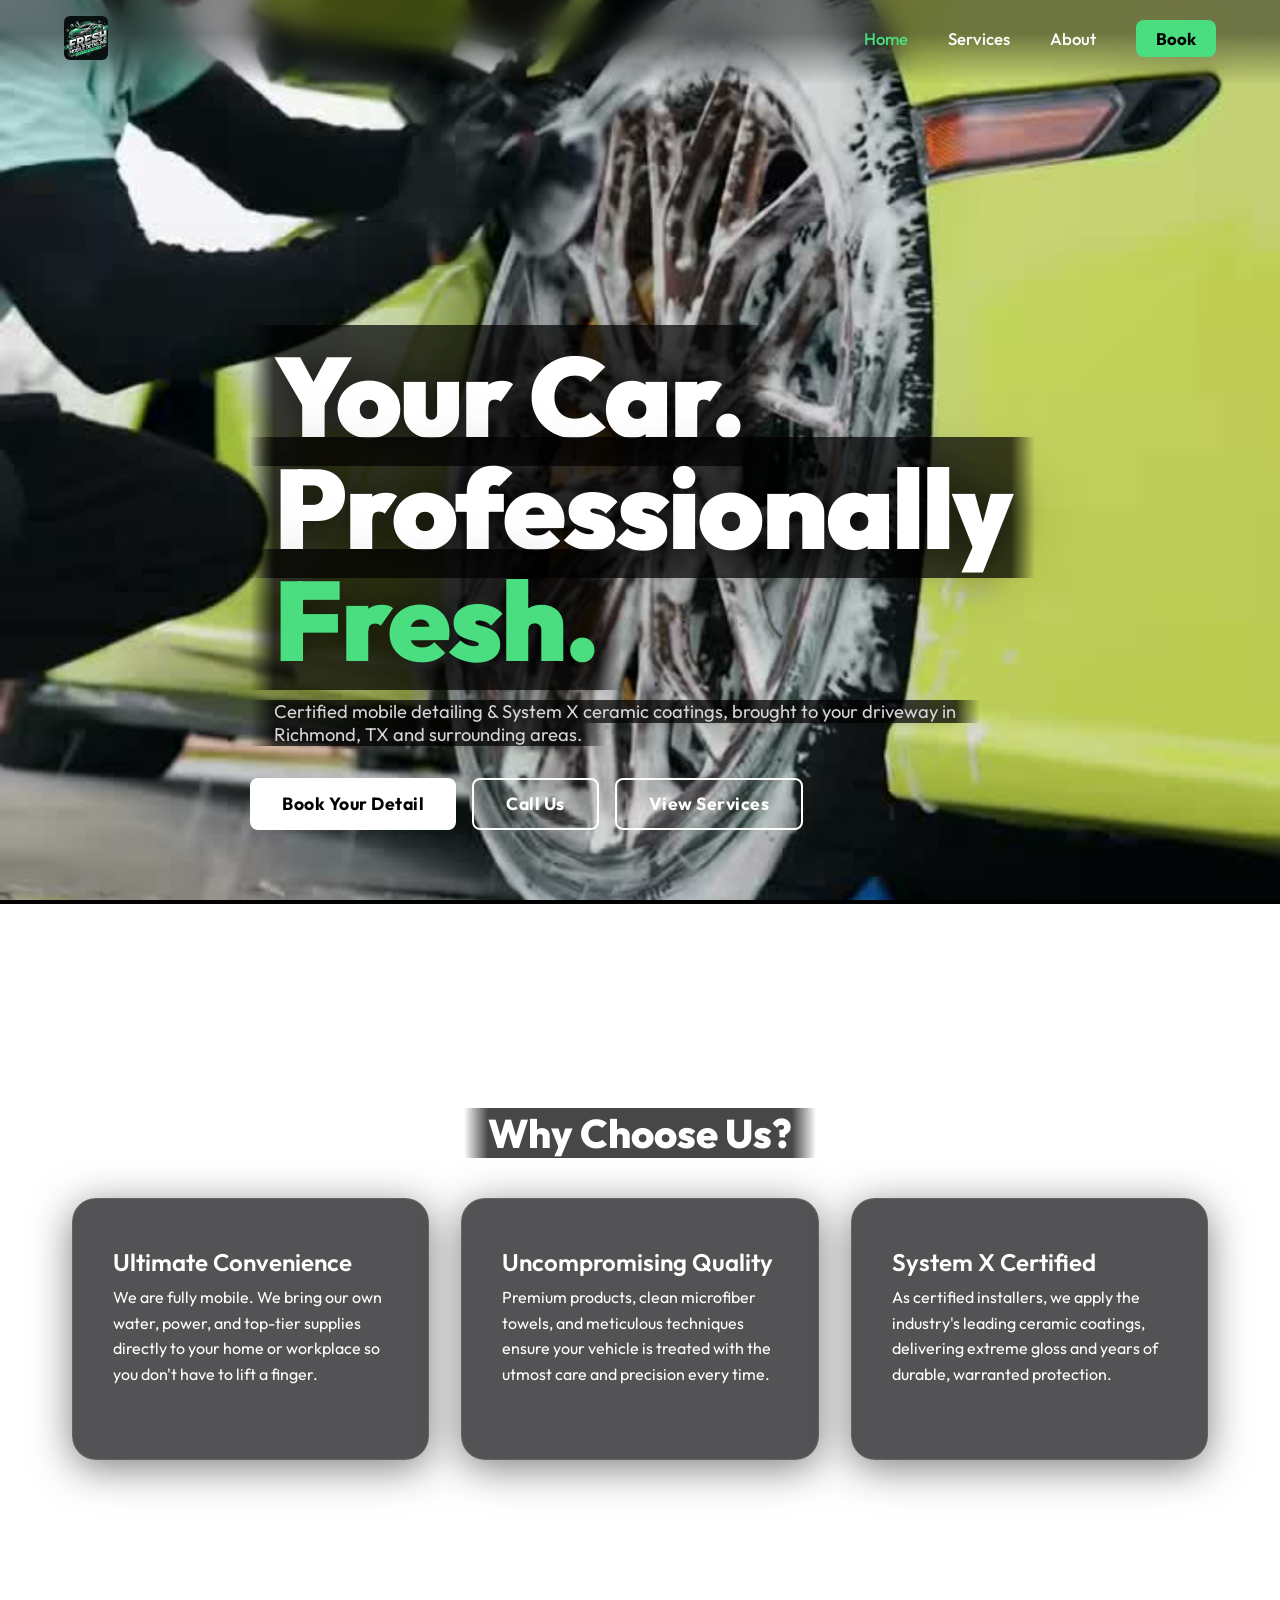
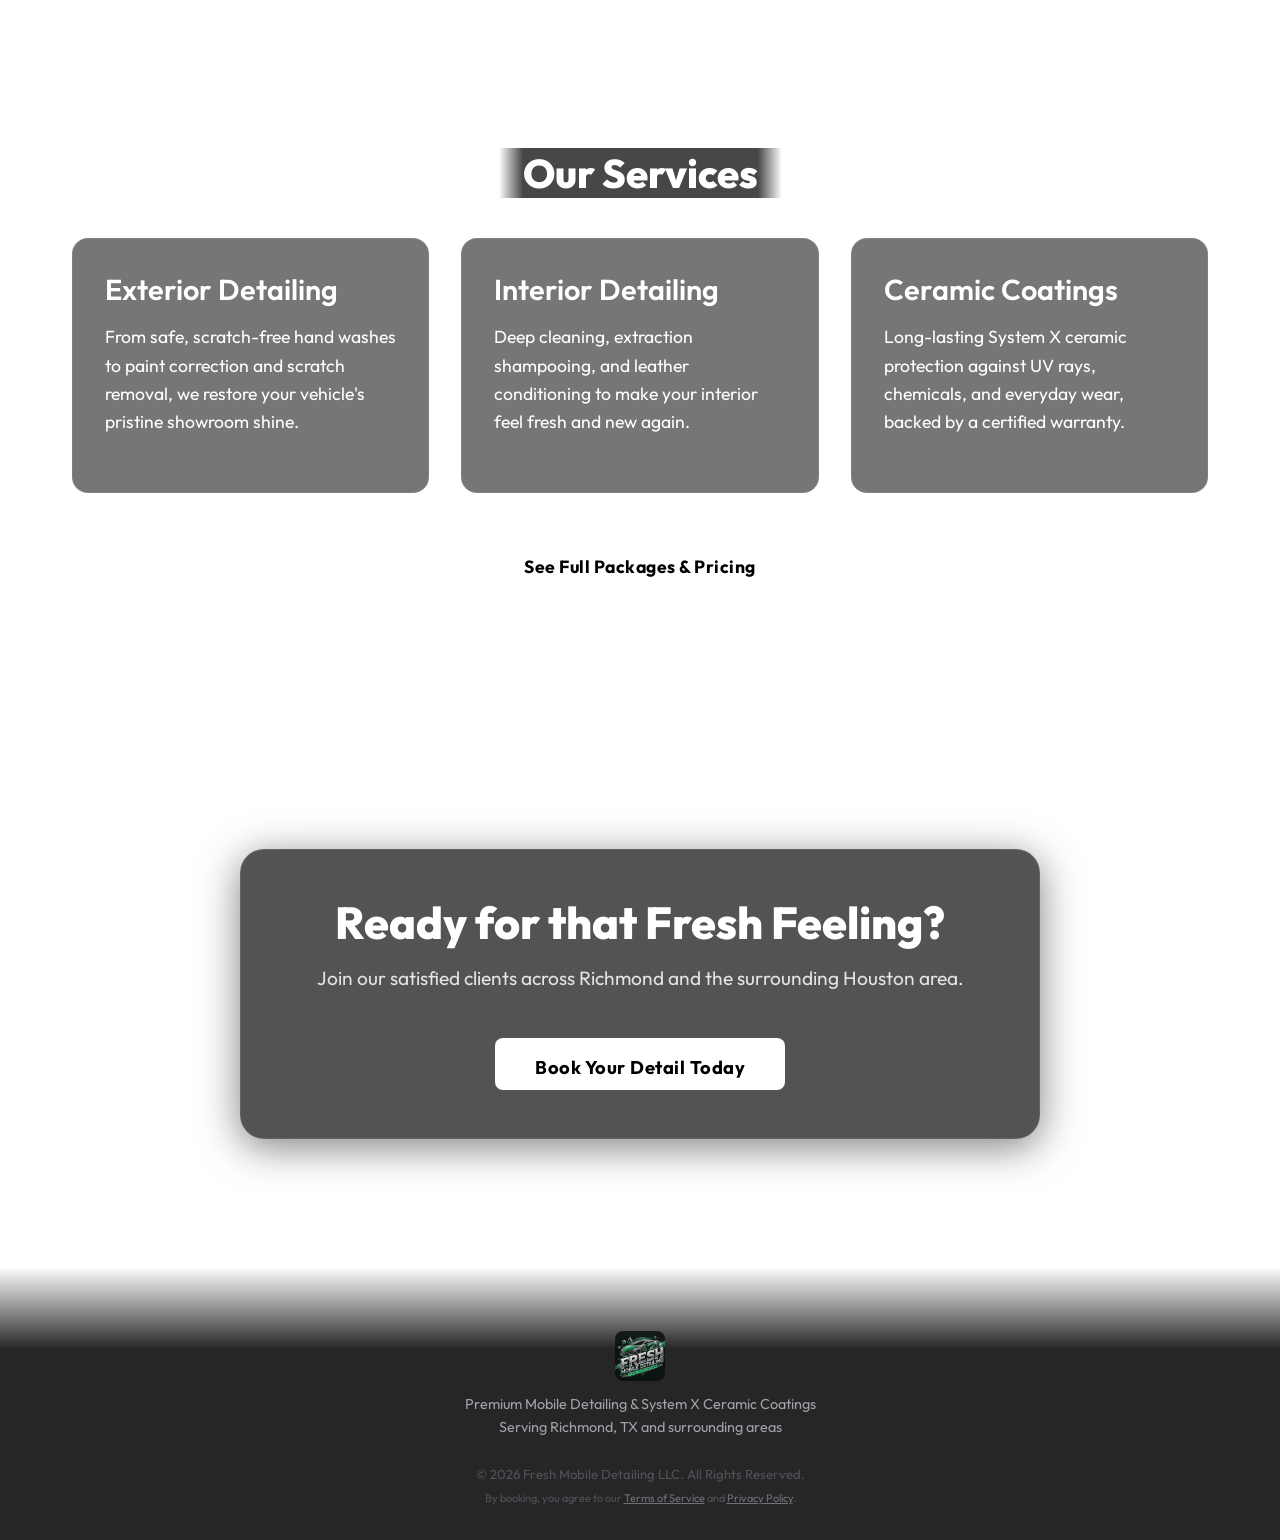
<file: index.html>
<!DOCTYPE html>
<html lang="en">
<head>
    <meta charset="UTF-8">
    <meta name="viewport" content="width=device-width, initial-scale=1.0">
    <title>Fresh Mobile Detailing | Auto Detailing Richmond, Katy, Sugar Land & Houston TX</title>
    <meta name="description" content="Premium Mobile Detailing Services in Richmond, Katy, Sugar Land, and Greater Houston, TX. Certified with SYSTEM X Ceramic Coating. We bring the full car wash experience to you.">
    <meta name="keywords" content="Mobile Detailing, Auto Detailing, Car Wash, Richmond TX, Katy TX, Sugar Land TX, Houston, System X, Ceramic Coating, Interior Detailing, Paint Correction">
    <link rel="stylesheet" href="styles.css">
    <link rel="preconnect" href="https://fonts.googleapis.com">
    <link rel="preconnect" href="https://fonts.gstatic.com" crossorigin>
    <link rel="preload" as="style" href="https://fonts.googleapis.com/css2?family=Outfit:wght@300;400;500;600;800;900&display=swap" onload="this.onload=null;this.rel='stylesheet'">
    <noscript><link rel="stylesheet" href="https://fonts.googleapis.com/css2?family=Outfit:wght@300;400;500;600;800;900&display=swap"></noscript>
    <link rel="canonical" href="https://fresh-mobile-detailing.pages.dev/">
    <link rel="apple-touch-icon" href="assets/FRESH.jpg">
</head>
<body>
    <div class="video-container">
        <video autoplay muted loop playsinline preload="auto" poster="assets/FRESH-JAY-poster.jpg" id="bg-video" onloadedmetadata="this.muted=true;this.play();">
            <source src="assets/FRESH-JAY.mp4" type="video/mp4">
        </video>
        <div class="overlay"></div>
    </div>

    <nav class="navbar">
        <a href="index.html" class="logo">
            <img src="assets/FRESH.jpg" alt="Fresh Mobile Detailing Logo" class="logo-img" width="44" height="44">
        </a>
        <button class="hamburger" aria-label="Toggle navigation" aria-expanded="false">
            <span></span><span></span><span></span>
        </button>
        <ul class="nav-links">
            <li><a href="index.html" class="active">Home</a></li>
            <li><a href="services.html">Services</a></li>
            <li><a href="about.html">About</a></li>
            <li><a href="book.html" class="nav-cta">Book</a></li>
        </ul>
    </nav>

    <main class="main-content">
        <!-- HERO -->
        <section class="hero hero-cinematic">
            <div class="hero-content">
                <h1 class="hero-title"><span class="line-halo">Your Car.<br>Professionally<br><span class="hero-accent">Fresh.</span></span></h1>
                <p class="hero-sub"><span class="line-halo">Certified mobile detailing &amp; System X ceramic coatings, brought to your driveway in Richmond, TX and surrounding areas.</span></p>
                <div class="hero-actions">
                    <a href="book.html" class="cta-button">Book Your Detail</a>
                    <a href="tel:+17862059348" class="cta-button outline">Call Us</a>
                    <a href="services.html" class="cta-button outline">View Services</a>
                </div>
            </div>
        </section>

        <!-- Why Choose Us -->
        <section class="content-section">
            <div class="page-container">
                <div class="title-wrapper"><h2 class="section-title"><span class="line-halo">Why Choose Us?</span></h2></div>
                <div class="grid-container">
                    <div class="glass-card info-card">
                        <h3 class="service-title">Ultimate Convenience</h3>
                        <p class="service-desc">We are fully mobile. We bring our own water, power, and top-tier supplies directly to your home or workplace so you don't have to lift a finger.</p>
                    </div>
                    <div class="glass-card info-card">
                        <h3 class="service-title">Uncompromising Quality</h3>
                        <p class="service-desc">Premium products, clean microfiber towels, and meticulous techniques ensure your vehicle is treated with the utmost care and precision every time.</p>
                    </div>
                    <div class="glass-card info-card">
                        <h3 class="service-title">System X Certified</h3>
                        <p class="service-desc">As certified installers, we apply the industry's leading ceramic coatings, delivering extreme gloss and years of durable, warranted protection.</p>
                    </div>
                </div>
            </div>
        </section>

        <!-- Services Preview -->
        <section class="content-section">
            <div class="page-container">
                <div class="title-wrapper"><h2 class="section-title"><span class="line-halo">Our Services</span></h2></div>
                <div class="grid-container">
                    <div class="service-card">
                        <h3 class="service-title" style="font-size:1.8rem;margin-bottom:1rem;">Exterior Detailing</h3>
                        <p class="service-desc" style="font-size:1.1rem;">From safe, scratch-free hand washes to paint correction and scratch removal, we restore your vehicle's pristine showroom shine.</p>
                    </div>
                    <div class="service-card">
                        <h3 class="service-title" style="font-size:1.8rem;margin-bottom:1rem;">Interior Detailing</h3>
                        <p class="service-desc" style="font-size:1.1rem;">Deep cleaning, extraction shampooing, and leather conditioning to make your interior feel fresh and new again.</p>
                    </div>
                    <div class="service-card">
                        <h3 class="service-title" style="font-size:1.8rem;margin-bottom:1rem;">Ceramic Coatings</h3>
                        <p class="service-desc" style="font-size:1.1rem;">Long-lasting System X ceramic protection against UV rays, chemicals, and everyday wear, backed by a certified warranty.</p>
                    </div>
                </div>
                <div style="text-align:center;margin-top:3rem;">
                    <a href="services.html" class="cta-button" style="padding:1.2rem 2.5rem;">See Full Packages &amp; Pricing</a>
                </div>
            </div>
        </section>

        <!-- CTA Banner -->
        <section class="content-section">
            <div class="page-container" style="text-align:center;">
                <div class="glass-card" style="max-width:800px;margin:0 auto;">
                    <h2 class="title" style="font-size:2.8rem;margin-bottom:1.2rem;">Ready for that Fresh Feeling?</h2>
                    <p class="subtitle">Join our satisfied clients across Richmond and the surrounding Houston area.</p>
                    <a href="book.html" class="cta-button" style="font-size:1.15rem;padding:1.1rem 2.5rem;margin-top:1rem;display:inline-block;">Book Your Detail Today</a>
                </div>
            </div>
        </section>
    </main>

    <footer>
        <div class="footer-inner">
            <div class="footer-brand">
                <img src="assets/FRESH.jpg" alt="Fresh Mobile Detailing" class="footer-logo">
                <p>Premium Mobile Detailing &amp; System X Ceramic Coatings<br>Serving Richmond, TX and surrounding areas</p>
            </div>

            <p class="footer-copy">&copy; 2026 Fresh Mobile Detailing LLC. All Rights Reserved.<br>
            <small>By booking, you agree to our <a href="terms.html">Terms of Service</a> and <a href="privacy.html">Privacy Policy</a>.</small></p>
        </div>
    </footer>

    <!-- Booking Modal -->
    <div class="modal-overlay" id="booking-modal">
        <div class="modal-content">
            <button class="modal-close">&times;</button>
            <h2 class="title" style="font-size:2rem;margin-bottom:1rem;">Book Your Detail</h2>
            <p style="margin-bottom:1.5rem;color:#e4e4e7;">Fill out the form or call <span style="color:var(--accent);font-weight:bold;">+1 (786) 205-9348</span></p>
            <form action="#" method="POST" class="booking-form">
                <div class="form-row">
                    <div class="form-group"><label>Full Name</label><input type="text" class="form-control" required></div>
                    <div class="form-group"><label>Phone Number</label><input type="tel" class="form-control" required></div>
                </div>
                <div class="form-group"><label>Email Address</label><input type="email" class="form-control" required></div>
                <div class="form-row">
                    <div class="form-group"><label>Vehicle Make &amp; Model</label><input type="text" class="form-control" required></div>
                    <div class="form-group"><label>Preferred Date</label><input type="date" class="form-control" required></div>
                </div>
                <div class="form-group">
                    <label>Requested Service</label>
                    <select id="modal-service" class="form-control" required>
                        <option value="" disabled selected>Select a package...</option>
                        <option value="wash_wax">Premium Wash &amp; Wax (From $120)</option>
                        <option value="interior">Full Interior Detail (From $150)</option>
                        <option value="combo">Full Inside &amp; Out (From $250)</option>
                        <option value="ceramic">System X Ceramic Coating (Quote)</option>
                        <option value="other">Other / Custom</option>
                    </select>
                </div>
                <button type="submit" class="cta-button" style="width:100%;border:none;cursor:pointer;margin-top:1.5rem;">Submit Request</button>
            </form>
        </div>
    </div>

    <script src="script.js"></script>
</body>
</html>
</file>
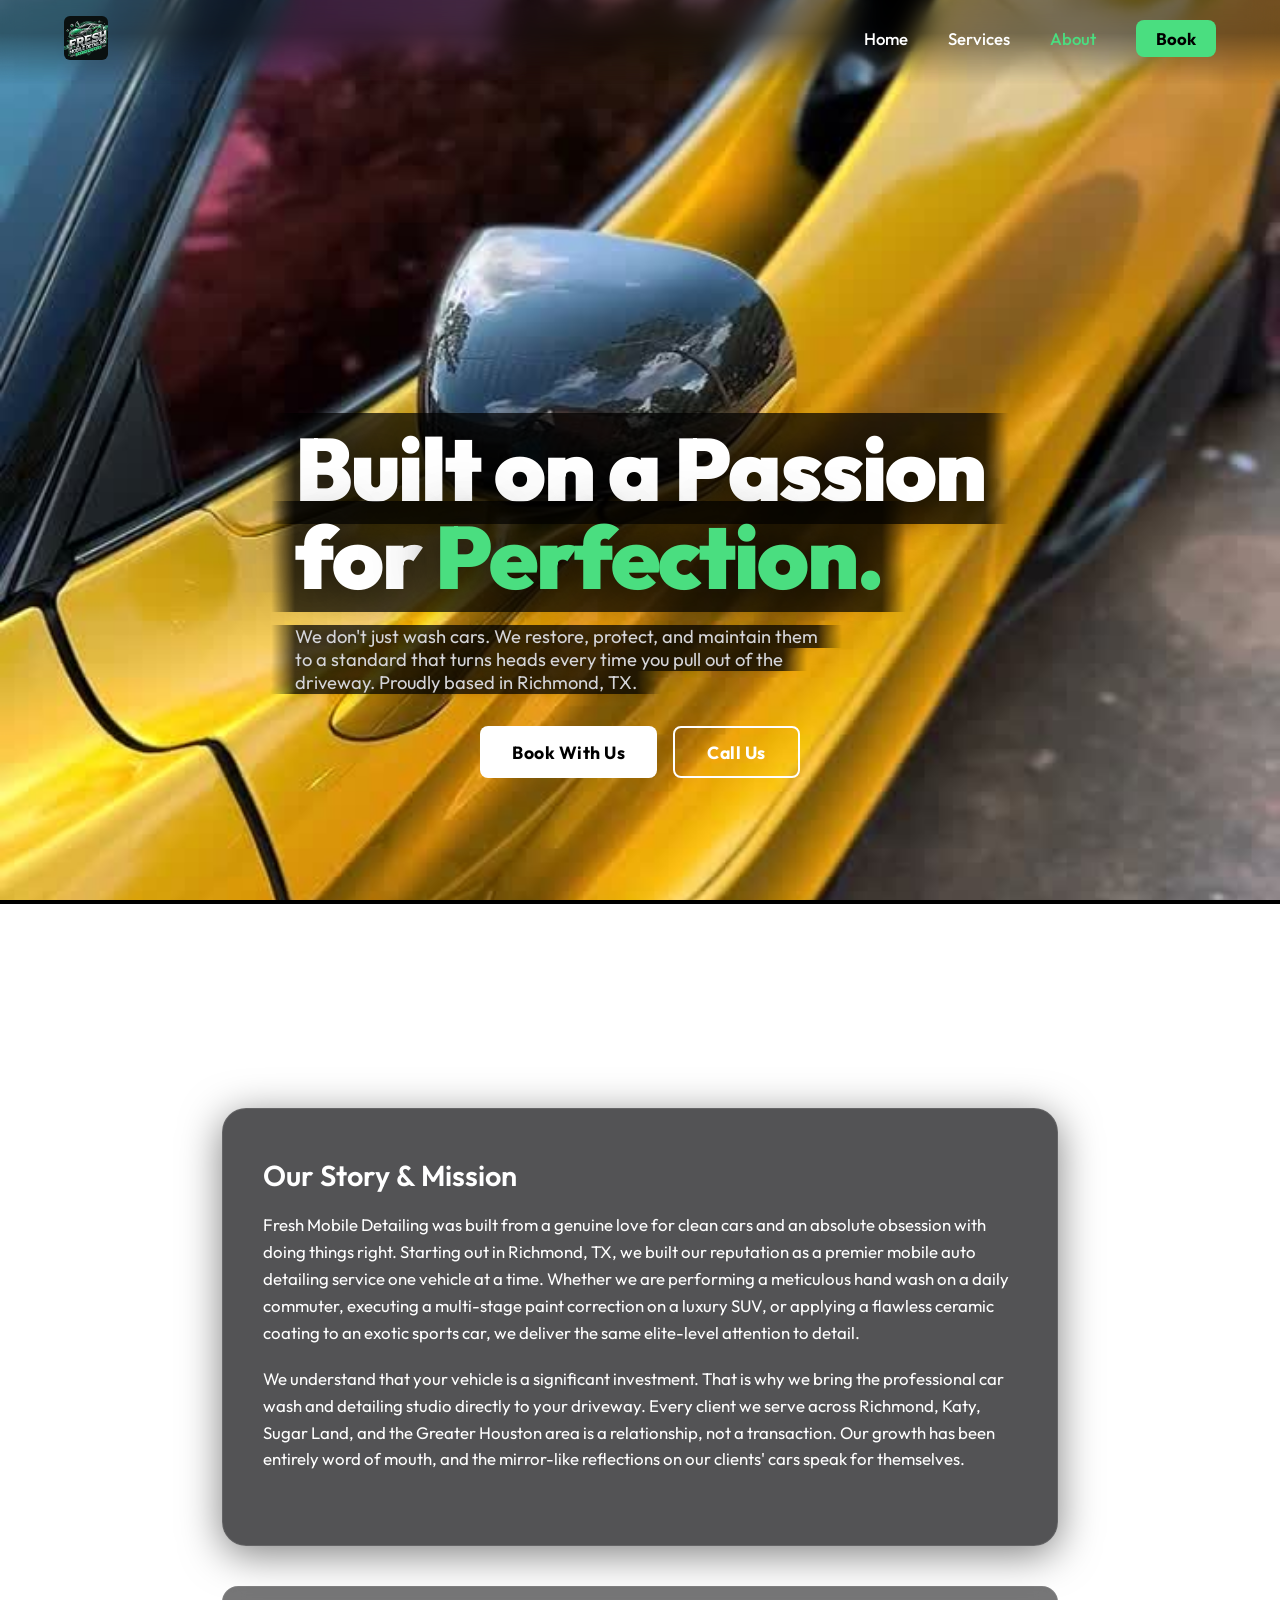
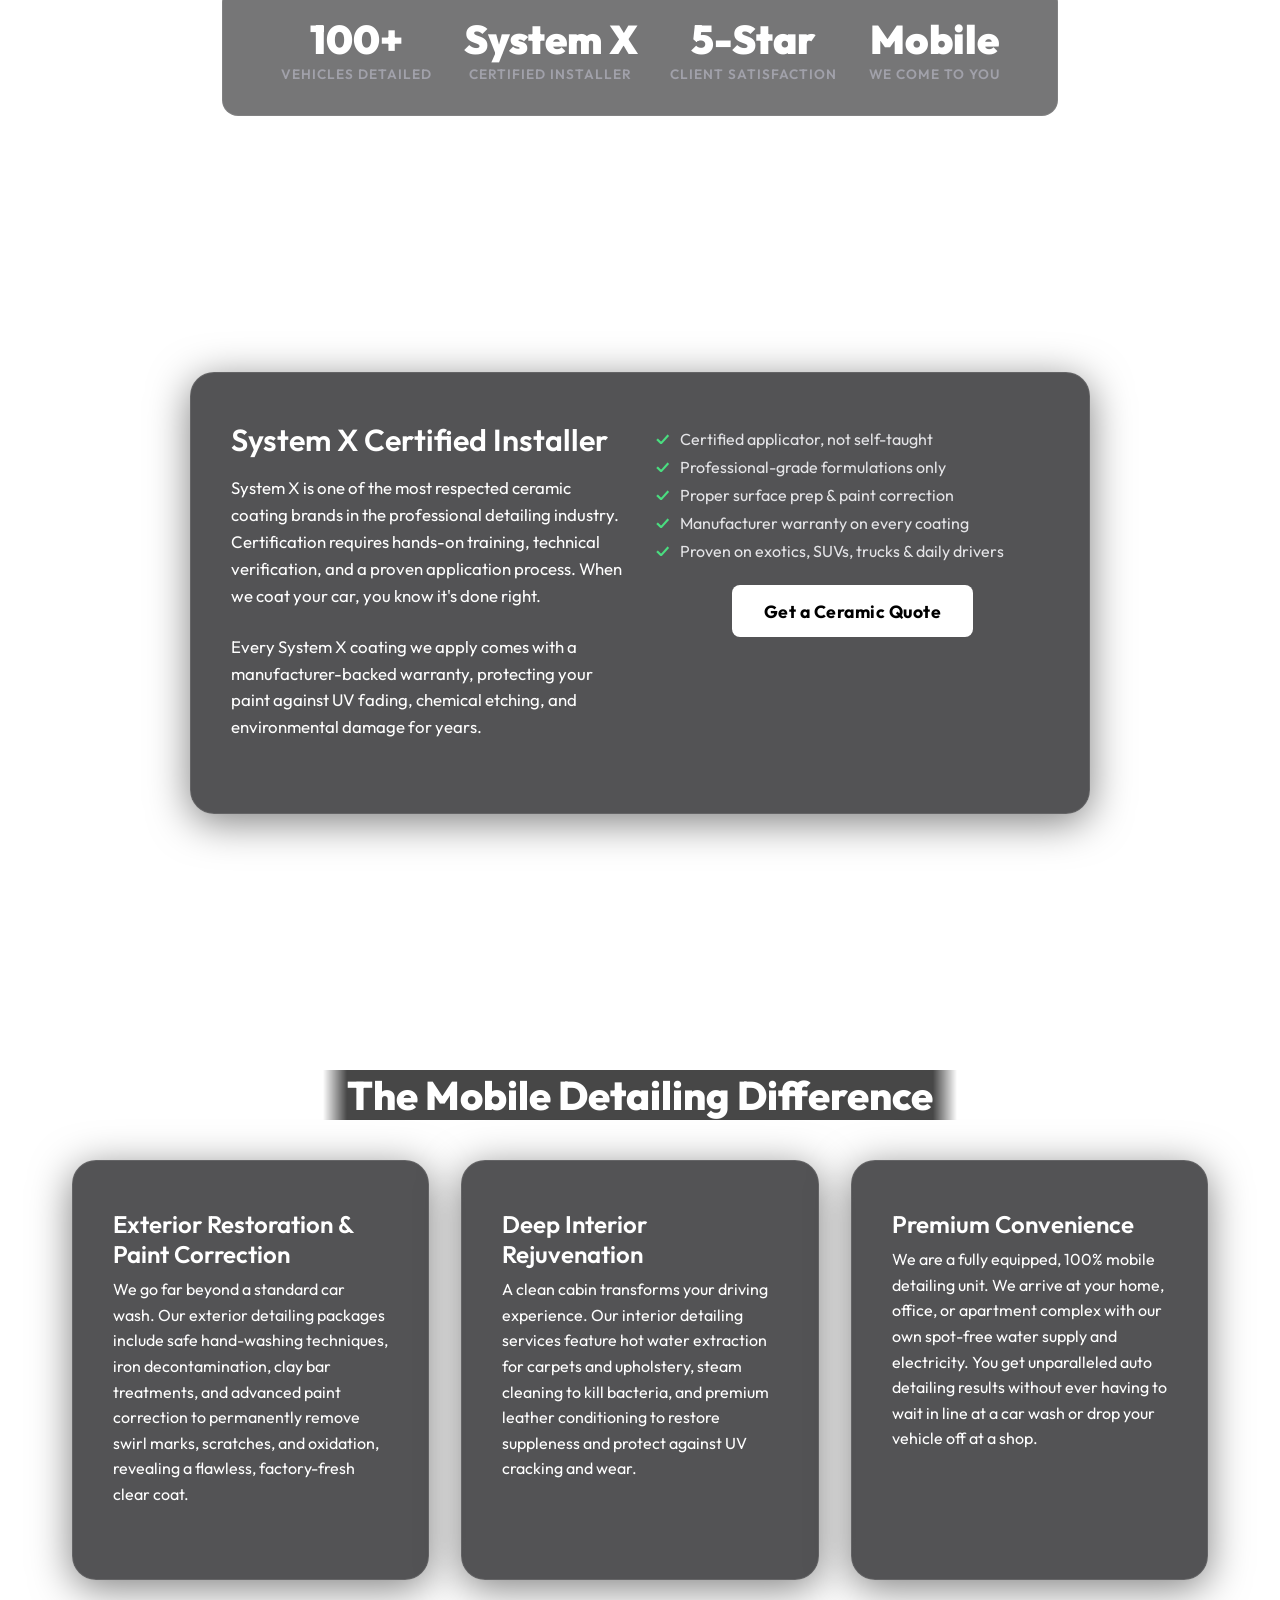
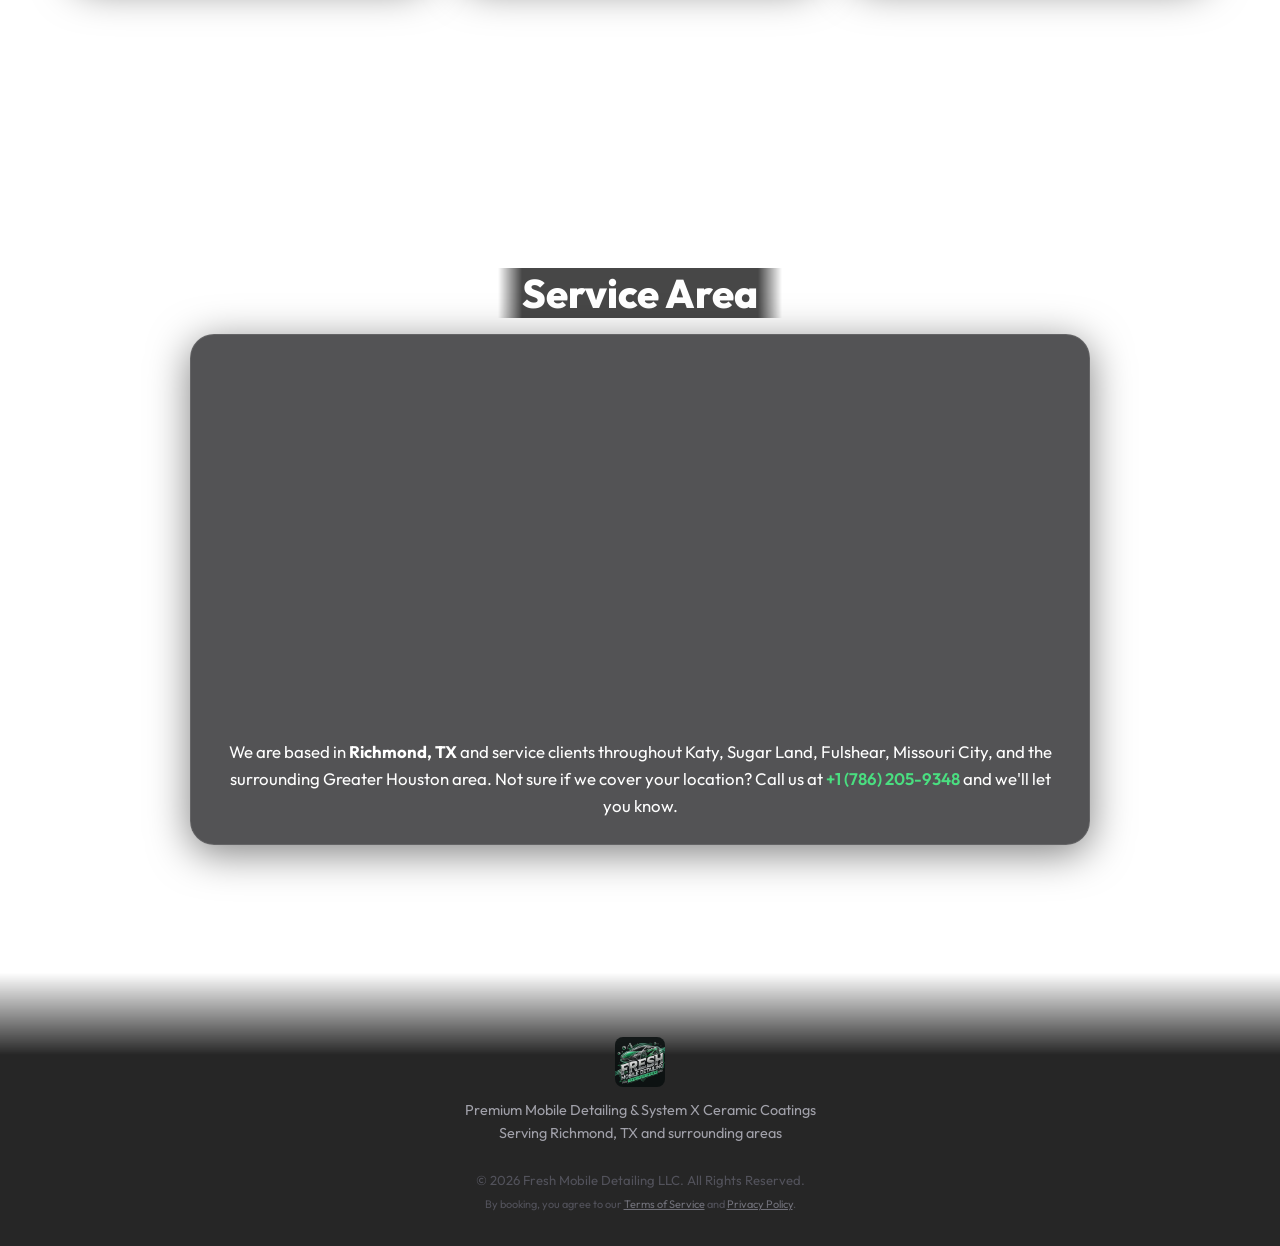
<file: about.html>
<!DOCTYPE html>
<html lang="en">
<head>
    <meta charset="UTF-8">
    <meta name="viewport" content="width=device-width, initial-scale=1.0">
    <title>About Us | Mobile Auto Detailing Richmond & Houston TX</title>
    <meta name="description" content="Fresh Mobile Detailing is Richmond TX's premier mobile auto detailing service. Certified System X ceramic coating installers serving Richmond, Katy, Sugar Land, and Greater Houston. Passion-driven, results-obsessed.">
    <meta name="keywords" content="About Fresh Mobile Detailing, Richmond TX Detailer, Katy TX Car Wash, Sugar Land Auto Detail, Ceramic Coating Installers Houston, System X Certified Installer Texas">
    <link rel="stylesheet" href="styles.css">
    <link rel="preconnect" href="https://fonts.googleapis.com">
    <link rel="preconnect" href="https://fonts.gstatic.com" crossorigin>
    <link rel="preload" as="style" href="https://fonts.googleapis.com/css2?family=Outfit:wght@300;400;500;600;800;900&display=swap" onload="this.onload=null;this.rel='stylesheet'">
    <noscript><link rel="stylesheet" href="https://fonts.googleapis.com/css2?family=Outfit:wght@300;400;500;600;800;900&display=swap"></noscript>
    <link rel="canonical" href="https://fresh-mobile-detailing.pages.dev/about.html">
    <link rel="apple-touch-icon" href="assets/FRESH.jpg">
</head>
<body>
    <div class="video-container">
        <video autoplay muted loop playsinline preload="auto" poster="assets/FRESH_MCLAREN-poster.jpg" id="bg-video" onloadedmetadata="this.muted=true;this.play();">
            <source src="assets/FRESH_MCLAREN.mp4" type="video/mp4">
        </video>
        <div class="overlay"></div>
    </div>

    <nav class="navbar">
        <a href="index.html" class="logo">
            <img src="assets/FRESH.jpg" alt="Fresh Mobile Detailing Logo" class="logo-img" width="44" height="44">
        </a>
        <button class="hamburger" aria-label="Toggle navigation" aria-expanded="false">
            <span></span><span></span><span></span>
        </button>
        <ul class="nav-links">
            <li><a href="index.html">Home</a></li>
            <li><a href="services.html">Services</a></li>
            <li><a href="about.html" class="active">About</a></li>
            <li><a href="book.html" class="nav-cta">Book</a></li>
        </ul>
    </nav>

    <main class="main-content">

        <!-- Hero -->
        <section class="hero hero-about">
            <div class="hero-content">
                <h1 class="hero-title" style="font-size:clamp(2.8rem,7.5vw,5.5rem);"><span class="line-halo">Built on a Passion<br>for <span class="hero-accent">Perfection.</span></span></h1>
                <p class="hero-sub" style="max-width:560px;"><span class="line-halo">We don't just wash cars. We restore, protect, and maintain them to a standard that turns heads every time you pull out of the driveway. Proudly based in Richmond, TX.</span></p>
                <div class="hero-actions" style="justify-content: center; margin-top: 1.5rem;">
                    <a href="book.html" class="cta-button">Book With Us</a>
                    <a href="tel:+17862059348" class="cta-button outline">Call Us</a>
                </div>
            </div>
        </section>

        <!-- Story + Stats -->
        <section class="content-section">
            <div class="page-container" style="max-width: 900px;">
                <div class="glass-card info-card" style="margin-bottom: 2.5rem;">
                    <h2 class="service-title" style="font-size:1.8rem;margin-bottom:1.2rem;">Our Story &amp; Mission</h2>
                    <p class="service-desc" style="font-size:1.05rem;margin-bottom:1.2rem;">
                        Fresh Mobile Detailing was built from a genuine love for clean cars and an absolute obsession with doing things right. Starting out in Richmond, TX, we built our reputation as a premier mobile auto detailing service one vehicle at a time. Whether we are performing a meticulous hand wash on a daily commuter, executing a multi-stage paint correction on a luxury SUV, or applying a flawless ceramic coating to an exotic sports car, we deliver the same elite-level attention to detail.
                    </p>
                    <p class="service-desc" style="font-size:1.05rem;">
                        We understand that your vehicle is a significant investment. That is why we bring the professional car wash and detailing studio directly to your driveway. Every client we serve across Richmond, Katy, Sugar Land, and the Greater Houston area is a relationship, not a transaction. Our growth has been entirely word of mouth, and the mirror-like reflections on our clients' cars speak for themselves.
                    </p>
                </div>
                
                <div style="display:flex; justify-content:center; align-items:center; flex-wrap:wrap; gap:3rem 2rem; padding: 2rem; background: rgba(6, 6, 9, 0.55); border: 1px solid rgba(255,255,255,0.08); border-radius: 16px; backdrop-filter: blur(10px); text-align: center;">
                    <div style="text-align:center;">
                        <span style="display:block;font-size:2.5rem;font-weight:900;color:var(--primary);line-height:1;margin-bottom:0.25rem;">100+</span>
                        <span style="font-size:0.85rem;color:#a1a1aa;text-transform:uppercase;letter-spacing:1px;font-weight:600;">Vehicles Detailed</span>
                    </div>
                    <div style="text-align:center;">
                        <span style="display:block;font-size:2.5rem;font-weight:900;color:var(--primary);line-height:1;margin-bottom:0.25rem;">System X</span>
                        <span style="font-size:0.85rem;color:#a1a1aa;text-transform:uppercase;letter-spacing:1px;font-weight:600;">Certified Installer</span>
                    </div>
                    <div style="text-align:center;">
                        <span style="display:block;font-size:2.5rem;font-weight:900;color:var(--primary);line-height:1;margin-bottom:0.25rem;">5-Star</span>
                        <span style="font-size:0.85rem;color:#a1a1aa;text-transform:uppercase;letter-spacing:1px;font-weight:600;">Client Satisfaction</span>
                    </div>
                    <div style="text-align:center;">
                        <span style="display:block;font-size:2.5rem;font-weight:900;color:var(--primary);line-height:1;margin-bottom:0.25rem;">Mobile</span>
                        <span style="font-size:0.85rem;color:#a1a1aa;text-transform:uppercase;letter-spacing:1px;font-weight:600;">We Come to You</span>
                    </div>
                </div>
            </div>
        </section>

        <!-- System X -->
        <section class="content-section">
            <div class="page-container">
                <div class="glass-card" style="max-width:900px;margin:0 auto;text-align:left;">
                    <div style="display:flex;align-items:flex-start;gap:2rem;flex-wrap:wrap;">
                        <div style="flex:1;min-width:260px;">
                            <h2 class="service-title" style="font-size:1.9rem;margin-bottom:1rem;">System X Certified Installer</h2>
                            <p class="service-desc" style="font-size:1.05rem;">
                                System X is one of the most respected ceramic coating brands in the professional detailing industry. Certification requires hands-on training, technical verification, and a proven application process. When we coat your car, you know it's done right.
                            </p>
                            <p class="service-desc" style="font-size:1.05rem;margin-top:1rem;">
                                Every System X coating we apply comes with a manufacturer-backed warranty, protecting your paint against UV fading, chemical etching, and environmental damage for years.
                            </p>
                        </div>
                        <div style="flex:1;min-width:220px;">
                            <ul class="service-list" style="margin-top:0.5rem;">
                                <li>Certified applicator, not self-taught</li>
                                <li>Professional-grade formulations only</li>
                                <li>Proper surface prep &amp; paint correction</li>
                                <li>Manufacturer warranty on every coating</li>
                                <li>Proven on exotics, SUVs, trucks &amp; daily drivers</li>
                            </ul>
                            <div style="text-align: center; margin-top: 1.5rem;">
                                <a href="book.html" class="cta-button book-btn" data-service="ceramic">Get a Ceramic Quote</a>
                            </div>
                        </div>
                    </div>
                </div>
            </div>
        </section>

        <!-- Our Expertise -->
        <section class="content-section">
            <div class="page-container">
                <div class="title-wrapper"><h2 class="section-title"><span class="line-halo">The Mobile Detailing Difference</span></h2></div>
                <div class="grid-container">
                    <div class="glass-card info-card">
                        <h3 class="service-title">Exterior Restoration &amp; Paint Correction</h3>
                        <p class="service-desc">We go far beyond a standard car wash. Our exterior detailing packages include safe hand-washing techniques, iron decontamination, clay bar treatments, and advanced paint correction to permanently remove swirl marks, scratches, and oxidation, revealing a flawless, factory-fresh clear coat.</p>
                    </div>
                    <div class="glass-card info-card">
                        <h3 class="service-title">Deep Interior Rejuvenation</h3>
                        <p class="service-desc">A clean cabin transforms your driving experience. Our interior detailing services feature hot water extraction for carpets and upholstery, steam cleaning to kill bacteria, and premium leather conditioning to restore suppleness and protect against UV cracking and wear.</p>
                    </div>
                    <div class="glass-card info-card">
                        <h3 class="service-title">Premium Convenience</h3>
                        <p class="service-desc">We are a fully equipped, 100% mobile detailing unit. We arrive at your home, office, or apartment complex with our own spot-free water supply and electricity. You get unparalleled auto detailing results without ever having to wait in line at a car wash or drop your vehicle off at a shop.</p>
                    </div>
                </div>
            </div>
        </section>

        <!-- Service Area + Map -->
        <section class="content-section">
            <div class="page-container">
                <div class="title-wrapper"><h2 class="section-title"><span class="line-halo">Service Area</span></h2></div>
                <div class="glass-card" style="max-width:900px;margin:0 auto;overflow:hidden;padding:0;">
                    <div class="map-wrapper">
                        <iframe
                            src="https://www.google.com/maps/embed?pb=!1m18!1m12!1m3!1d221978.04697087437!2d-95.87490824999999!3d29.620249999999997!2m3!1f0!2f0!3f0!3m2!1i1024!2i768!4f13.1!3m3!1m2!1s0x8640e8b4ed9c4785%3A0x94ef7c6aedf679f7!2sRichmond%2C%20TX!5e0!3m2!1sen!2sus!4v1717617600000!5m2!1sen!2sus"
                            width="100%"
                            height="380"
                            style="border:0;display:block;"
                            allowfullscreen=""
                            referrerpolicy="no-referrer-when-downgrade"
                            title="Fresh Mobile Detailing Service Area - Richmond TX">
                        </iframe>
                    </div>
                    <div style="padding:1.5rem 2rem;">
                        <p class="service-desc" style="font-size:1.05rem;margin:0;">We are based in <strong>Richmond, TX</strong> and service clients throughout Katy, Sugar Land, Fulshear, Missouri City, and the surrounding Greater Houston area. Not sure if we cover your location? Call us at <a href="tel:+17862059348" style="color:var(--accent);font-weight:600;">+1 (786) 205-9348</a> and we'll let you know.</p>
                    </div>
                </div>
            </div>
        </section>

    </main>

    <footer>
        <div class="footer-inner">
            <div class="footer-brand">
                <img src="assets/FRESH.jpg" alt="Fresh Mobile Detailing" class="footer-logo">
                <p>Premium Mobile Detailing &amp; System X Ceramic Coatings<br>Serving Richmond, TX and surrounding areas</p>
            </div>

            <p class="footer-copy">&copy; 2026 Fresh Mobile Detailing LLC. All Rights Reserved.<br>
            <small>By booking, you agree to our <a href="terms.html">Terms of Service</a> and <a href="privacy.html">Privacy Policy</a>.</small></p>
        </div>
    </footer>

    <!-- Booking Modal -->
    <div class="modal-overlay" id="booking-modal">
        <div class="modal-content">
            <button class="modal-close">&times;</button>
            <h2 class="title" style="font-size:2rem;margin-bottom:1rem;">Book Your Detail</h2>
            <p style="margin-bottom:1.5rem;color:#e4e4e7;">Fill out the form or call <span style="color:var(--accent);font-weight:bold;">+1 (786) 205-9348</span></p>
            <form action="#" method="POST" class="booking-form">
                <div class="form-row">
                    <div class="form-group"><label>Full Name</label><input type="text" class="form-control" required></div>
                    <div class="form-group"><label>Phone Number</label><input type="tel" class="form-control" required></div>
                </div>
                <div class="form-group"><label>Email Address</label><input type="email" class="form-control" required></div>
                <div class="form-row">
                    <div class="form-group"><label>Vehicle Make &amp; Model</label><input type="text" class="form-control" required></div>
                    <div class="form-group"><label>Preferred Date</label><input type="date" class="form-control" required></div>
                </div>
                <div class="form-group">
                    <label>Requested Service</label>
                    <select id="modal-service" class="form-control" required>
                        <option value="" disabled selected>Select a package...</option>
                        <option value="wash_wax">Premium Wash &amp; Wax (From $120)</option>
                        <option value="interior">Full Interior Detail (From $150)</option>
                        <option value="combo">Full Inside &amp; Out (From $250)</option>
                        <option value="ceramic">System X Ceramic Coating (Quote)</option>
                        <option value="other">Other / Custom</option>
                    </select>
                </div>
                <button type="submit" class="cta-button" style="width:100%;border:none;cursor:pointer;margin-top:1.5rem;">Submit Request</button>
            </form>
        </div>
    </div>

    <script src="script.js"></script>
</body>
</html>
</file>
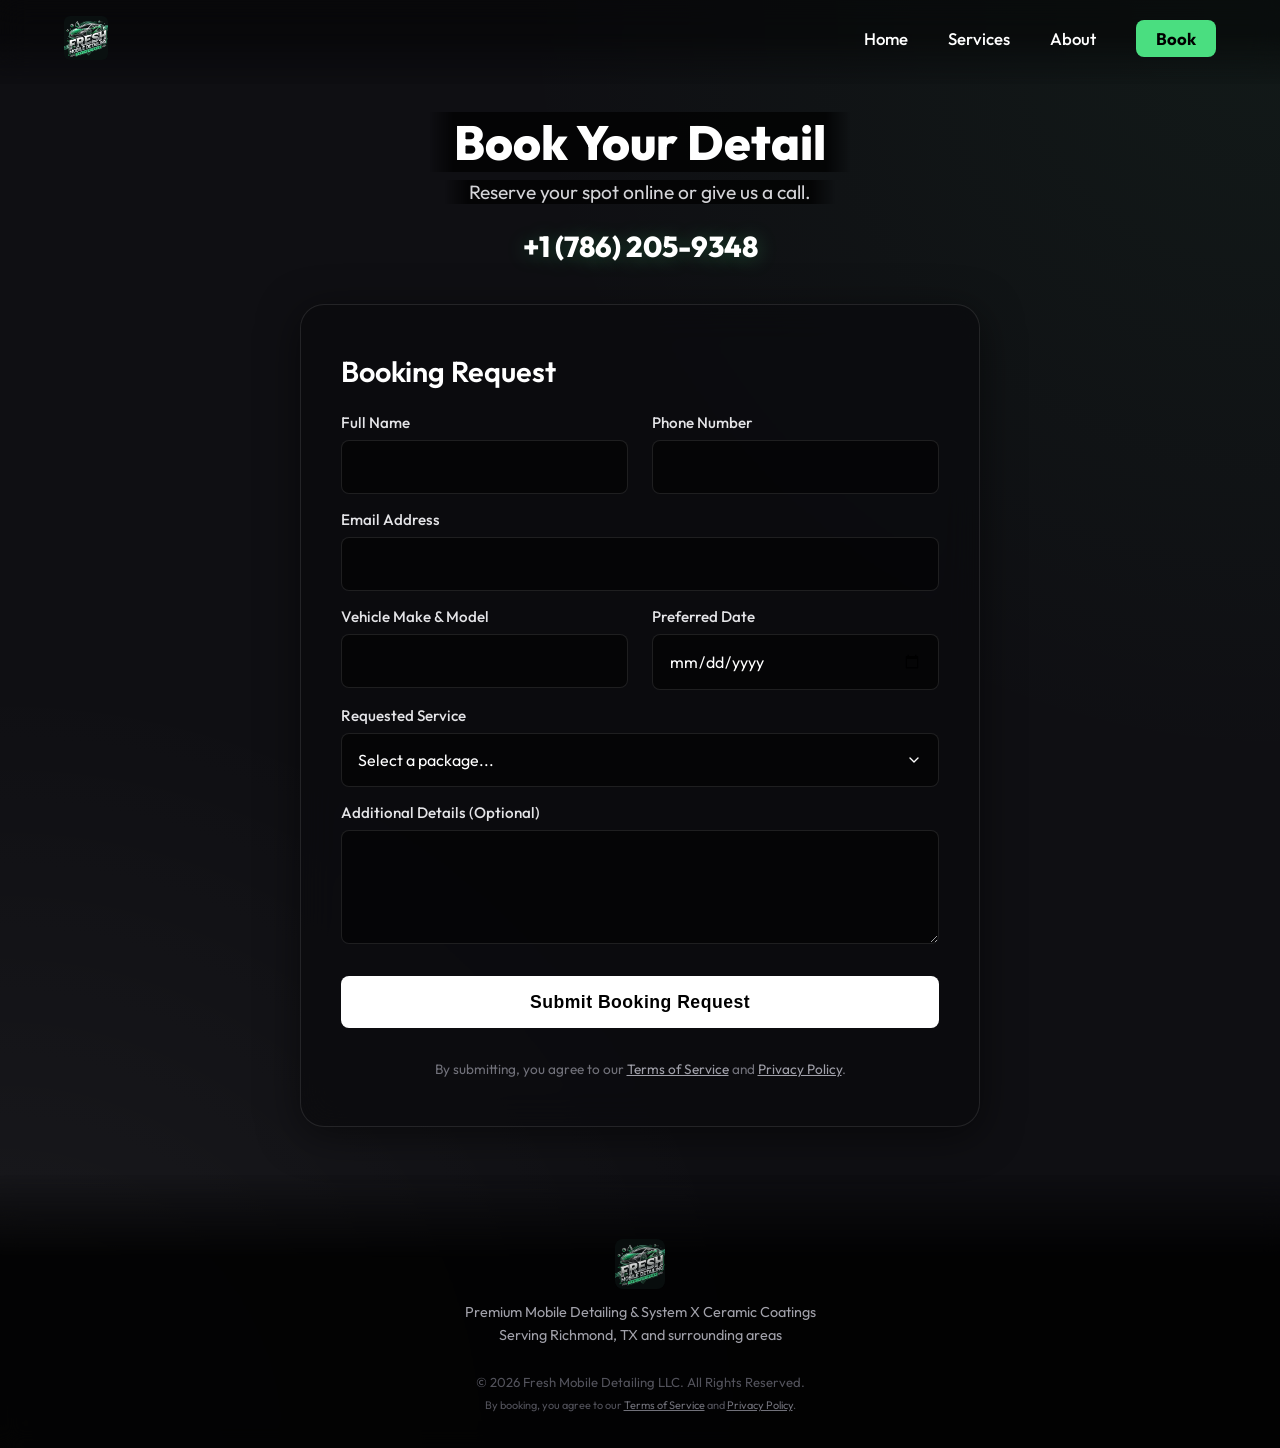
<file: book.html>
<!DOCTYPE html>
<html lang="en">
<head>
    <meta charset="UTF-8">
    <meta name="viewport" content="width=device-width, initial-scale=1.0">
    <title>Book Now | Fresh Mobile Detailing Houston Area</title>
    <meta name="description" content="Book your premium mobile auto detailing appointment or System X ceramic coating service in Richmond, Katy, Sugar Land, or Houston TX. Call +1 (786) 205-9348.">
    <meta name="keywords" content="Book Mobile Detailing, Auto Detailing Appointment, Richmond TX, Katy TX, Sugar Land TX, Houston, System X Ceramic Coating Booking">
    <link rel="stylesheet" href="styles.css">
    <link rel="preconnect" href="https://fonts.googleapis.com">
    <link rel="preconnect" href="https://fonts.gstatic.com" crossorigin>
    <link rel="preload" as="style" href="https://fonts.googleapis.com/css2?family=Outfit:wght@300;400;500;600;800;900&display=swap" onload="this.onload=null;this.rel='stylesheet'">
    <noscript><link rel="stylesheet" href="https://fonts.googleapis.com/css2?family=Outfit:wght@300;400;500;600;800;900&display=swap"></noscript>
    <link rel="canonical" href="https://fresh-mobile-detailing.pages.dev/book.html">
    <link rel="apple-touch-icon" href="assets/FRESH.jpg">
</head>
<body class="bg-dark">
    <nav class="navbar">
        <a href="index.html" class="logo">
            <img src="assets/FRESH.jpg" alt="Fresh Mobile Detailing Logo" class="logo-img" width="44" height="44">
        </a>
        <button class="hamburger" aria-label="Toggle navigation" aria-expanded="false">
            <span></span><span></span><span></span>
        </button>
        <ul class="nav-links">
            <li><a href="index.html">Home</a></li>
            <li><a href="services.html">Services</a></li>
            <li><a href="about.html">About</a></li>
            <li><a href="book.html" class="nav-cta active">Book</a></li>
        </ul>
    </nav>

    <main class="main-content">
        <div class="page-container" style="padding-top: 2rem;">
            <div style="text-align: center; margin-bottom: 2.5rem;">
                <div class="title-wrapper"><h1 class="page-title"><span class="line-halo">Book Your Detail</span></h1></div>
                <div class="title-wrapper"><p class="page-subtitle"><span class="line-halo">Reserve your spot online or give us a call.</span></p></div>
                <a href="tel:+17862059348" class="phone-cta">+1 (786) 205-9348</a>
            </div>

            <div style="max-width: 680px; margin: 0 auto;">
                <div class="glass-card" style="text-align: left;">
                    <h2 class="service-title" style="font-size:1.8rem;margin-bottom:1.5rem;">Booking Request</h2>

                    <form action="#" method="POST" class="booking-form">
                        <div class="form-row">
                            <div class="form-group">
                                <label for="name">Full Name</label>
                                <input type="text" id="name" name="name" class="form-control" required>
                            </div>
                            <div class="form-group">
                                <label for="phone">Phone Number</label>
                                <input type="tel" id="phone" name="phone" class="form-control" required>
                            </div>
                        </div>
                        <div class="form-group">
                            <label for="email">Email Address</label>
                            <input type="email" id="email" name="email" class="form-control" required>
                        </div>
                        <div class="form-row">
                            <div class="form-group">
                                <label for="vehicle">Vehicle Make &amp; Model</label>
                                <input type="text" id="vehicle" name="vehicle" class="form-control" required>
                            </div>
                            <div class="form-group">
                                <label for="date">Preferred Date</label>
                                <input type="date" id="date" name="date" class="form-control" required>
                            </div>
                        </div>
                        <div class="form-group">
                            <label for="service">Requested Service</label>
                            <select id="service" name="service" class="form-control" required>
                                <option value="" disabled selected>Select a package...</option>
                                <option value="wash_wax">Premium Wash &amp; Wax (From $120)</option>
                                <option value="interior">Full Interior Detail (From $150)</option>
                                <option value="combo">Full Inside &amp; Out (From $250)</option>
                                <option value="ceramic">System X Ceramic Coating (Quote)</option>
                                <option value="other">Other / Custom</option>
                            </select>
                        </div>
                        <div class="form-group">
                            <label for="message">Additional Details (Optional)</label>
                            <textarea id="message" name="message" class="form-control" rows="4"></textarea>
                        </div>
                        <button type="submit" class="cta-button" style="width:100%;border:none;cursor:pointer;margin-top:1rem;">Submit Booking Request</button>
                        <p style="color:#71717a;font-size:0.85rem;text-align:center;margin-top:1rem;">By submitting, you agree to our <a href="terms.html" style="color:#a1a1aa;">Terms of Service</a> and <a href="privacy.html" style="color:#a1a1aa;">Privacy Policy</a>.</p>
                    </form>
                </div>
            </div>
        </div>
    </main>

    <footer>
        <div class="footer-inner">
            <div class="footer-brand">
                <img src="assets/FRESH.jpg" alt="Fresh Mobile Detailing" class="footer-logo">
                <p>Premium Mobile Detailing &amp; System X Ceramic Coatings<br>Serving Richmond, TX and surrounding areas</p>
            </div>

            <p class="footer-copy">&copy; 2026 Fresh Mobile Detailing LLC. All Rights Reserved.<br>
            <small>By booking, you agree to our <a href="terms.html">Terms of Service</a> and <a href="privacy.html">Privacy Policy</a>.</small></p>
        </div>
    </footer>
    <script src="script.js"></script>
</body>
</html>
</file>
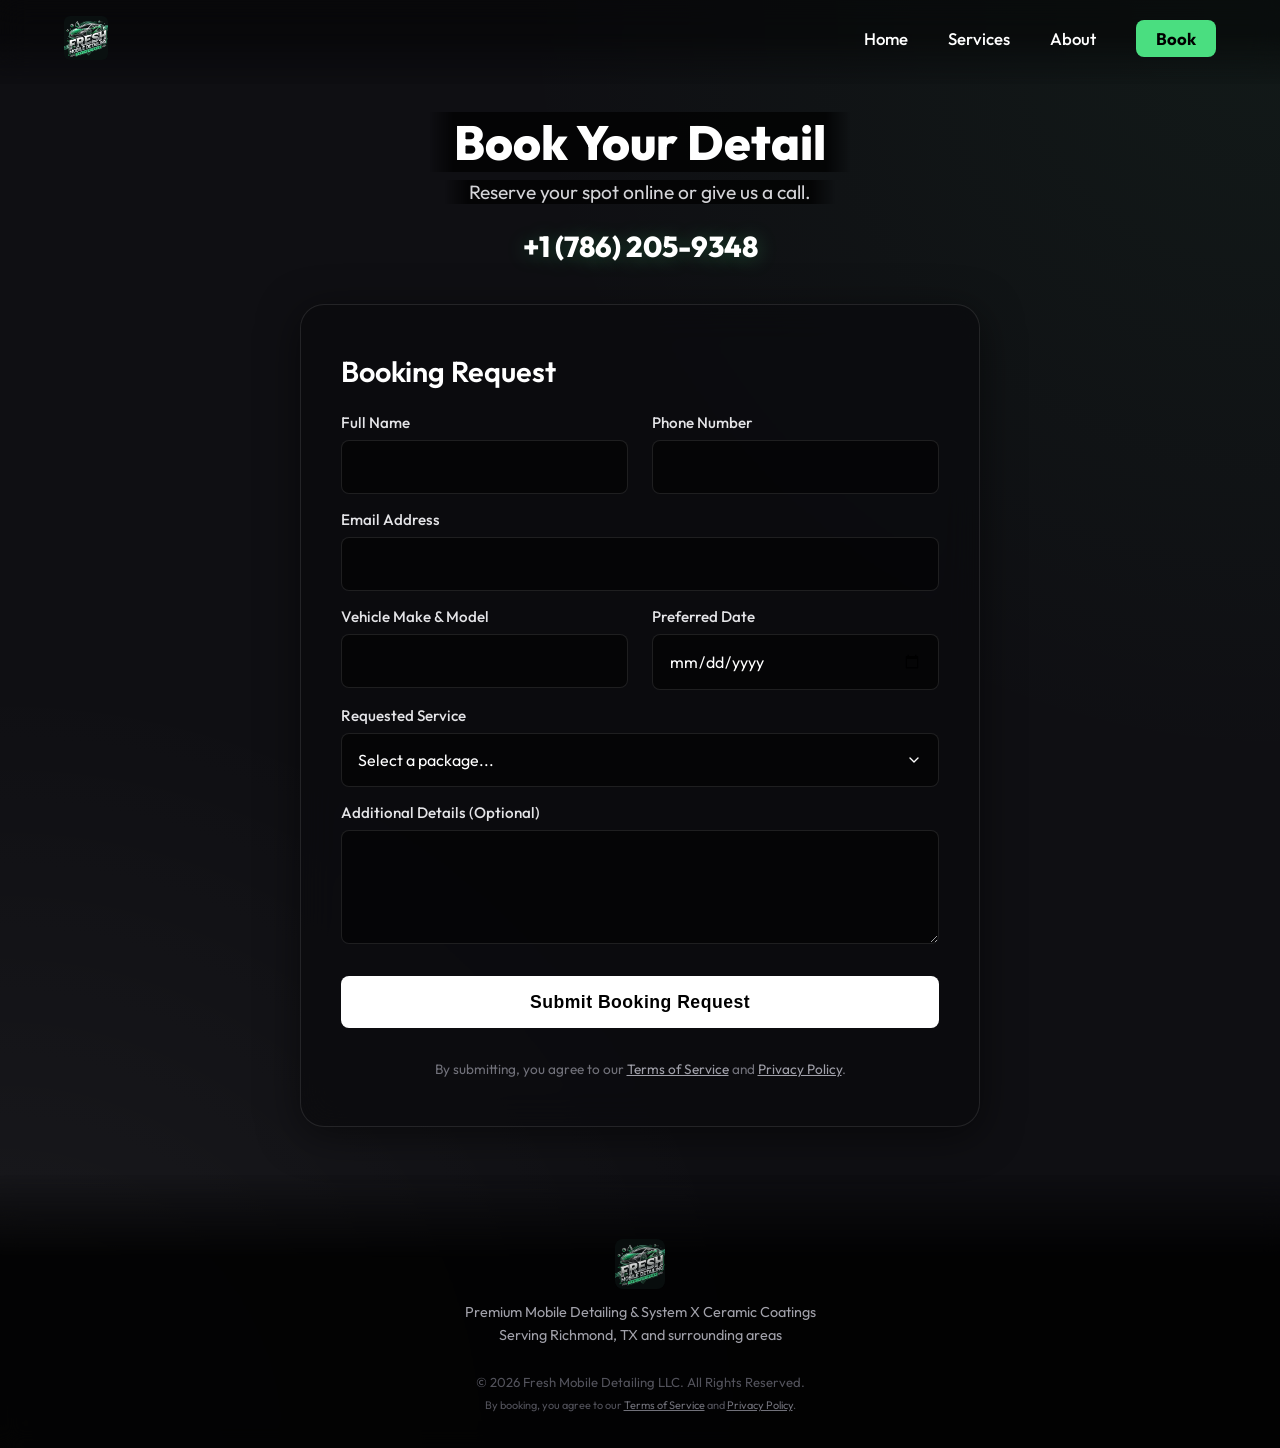
<file: contact.html>
<!DOCTYPE html>
<html lang="en">
<head>
    <meta charset="UTF-8">
    <meta name="viewport" content="width=device-width, initial-scale=1.0">
    <title>Book Now | Fresh Mobile Detailing Houston Area</title>
    <meta name="description" content="Book your premium mobile auto detailing appointment or System X ceramic coating service in Richmond, Katy, Sugar Land, or Houston TX. Call +1 (786) 205-9348.">
    <meta name="keywords" content="Book Mobile Detailing, Auto Detailing Appointment, Richmond TX, Katy TX, Sugar Land TX, Houston, System X Ceramic Coating Booking">
    <link rel="stylesheet" href="styles.css">
    <link href="https://fonts.googleapis.com/css2?family=Outfit:wght@300;400;500;600;800;900&display=swap" rel="stylesheet">
</head>
<body class="bg-dark">
    <nav class="navbar">
        <a href="index.html" class="logo">
            <img src="assets/FRESH.jpg" alt="Fresh Mobile Detailing Logo" class="logo-img">
        </a>
        <button class="hamburger" aria-label="Toggle navigation" aria-expanded="false">
            <span></span><span></span><span></span>
        </button>
        <ul class="nav-links">
            <li><a href="index.html">Home</a></li>
            <li><a href="services.html">Services</a></li>
            <li><a href="about.html">About</a></li>
            <li><a href="contact.html" class="nav-cta active">Book</a></li>
        </ul>
    </nav>

    <main class="main-content">
        <div class="page-container" style="padding-top: 2rem;">
            <div style="text-align: center; margin-bottom: 2.5rem;">
                <div class="title-wrapper"><h1 class="page-title"><span class="line-halo">Book Your Detail</span></h1></div>
                <div class="title-wrapper"><p class="page-subtitle"><span class="line-halo">Reserve your spot online or give us a call.</span></p></div>
                <a href="tel:+17862059348" class="phone-cta">+1 (786) 205-9348</a>
            </div>

            <div style="max-width: 680px; margin: 0 auto;">
                <div class="glass-card" style="text-align: left;">
                    <h2 class="service-title" style="font-size:1.8rem;margin-bottom:1.5rem;">Booking Request</h2>

                    <form action="#" method="POST" class="booking-form">
                        <div class="form-row">
                            <div class="form-group">
                                <label for="name">Full Name</label>
                                <input type="text" id="name" name="name" class="form-control" required>
                            </div>
                            <div class="form-group">
                                <label for="phone">Phone Number</label>
                                <input type="tel" id="phone" name="phone" class="form-control" required>
                            </div>
                        </div>
                        <div class="form-group">
                            <label for="email">Email Address</label>
                            <input type="email" id="email" name="email" class="form-control" required>
                        </div>
                        <div class="form-row">
                            <div class="form-group">
                                <label for="vehicle">Vehicle Make &amp; Model</label>
                                <input type="text" id="vehicle" name="vehicle" class="form-control" required>
                            </div>
                            <div class="form-group">
                                <label for="date">Preferred Date</label>
                                <input type="date" id="date" name="date" class="form-control" required>
                            </div>
                        </div>
                        <div class="form-group">
                            <label for="service">Requested Service</label>
                            <select id="service" name="service" class="form-control" required>
                                <option value="" disabled selected>Select a package...</option>
                                <option value="wash_wax">Premium Wash &amp; Wax (From $120)</option>
                                <option value="interior">Full Interior Detail (From $150)</option>
                                <option value="combo">Full Inside &amp; Out (From $250)</option>
                                <option value="ceramic">System X Ceramic Coating (Quote)</option>
                                <option value="other">Other / Custom</option>
                            </select>
                        </div>
                        <div class="form-group">
                            <label for="message">Additional Details (Optional)</label>
                            <textarea id="message" name="message" class="form-control" rows="4"></textarea>
                        </div>
                        <button type="submit" class="cta-button" style="width:100%;border:none;cursor:pointer;margin-top:1rem;">Submit Booking Request</button>
                        <p style="color:#71717a;font-size:0.85rem;text-align:center;margin-top:1rem;">By submitting, you agree to our <a href="terms.html" style="color:#a1a1aa;">Terms of Service</a> and <a href="privacy.html" style="color:#a1a1aa;">Privacy Policy</a>.</p>
                    </form>
                </div>
            </div>
        </div>
    </main>

    <footer>
        <div class="footer-inner">
            <div class="footer-brand">
                <img src="assets/FRESH.jpg" alt="Fresh Mobile Detailing" class="footer-logo">
                <p>Premium Mobile Detailing &amp; System X Ceramic Coatings<br>Serving Richmond, TX and surrounding areas</p>
            </div>

            <p class="footer-copy">&copy; 2026 Fresh Mobile Detailing LLC. All Rights Reserved.<br>
            <small>By booking, you agree to our <a href="terms.html">Terms of Service</a> and <a href="privacy.html">Privacy Policy</a>.</small></p>
        </div>
    </footer>
    <script src="script.js"></script>
</body>
</html>
</file>
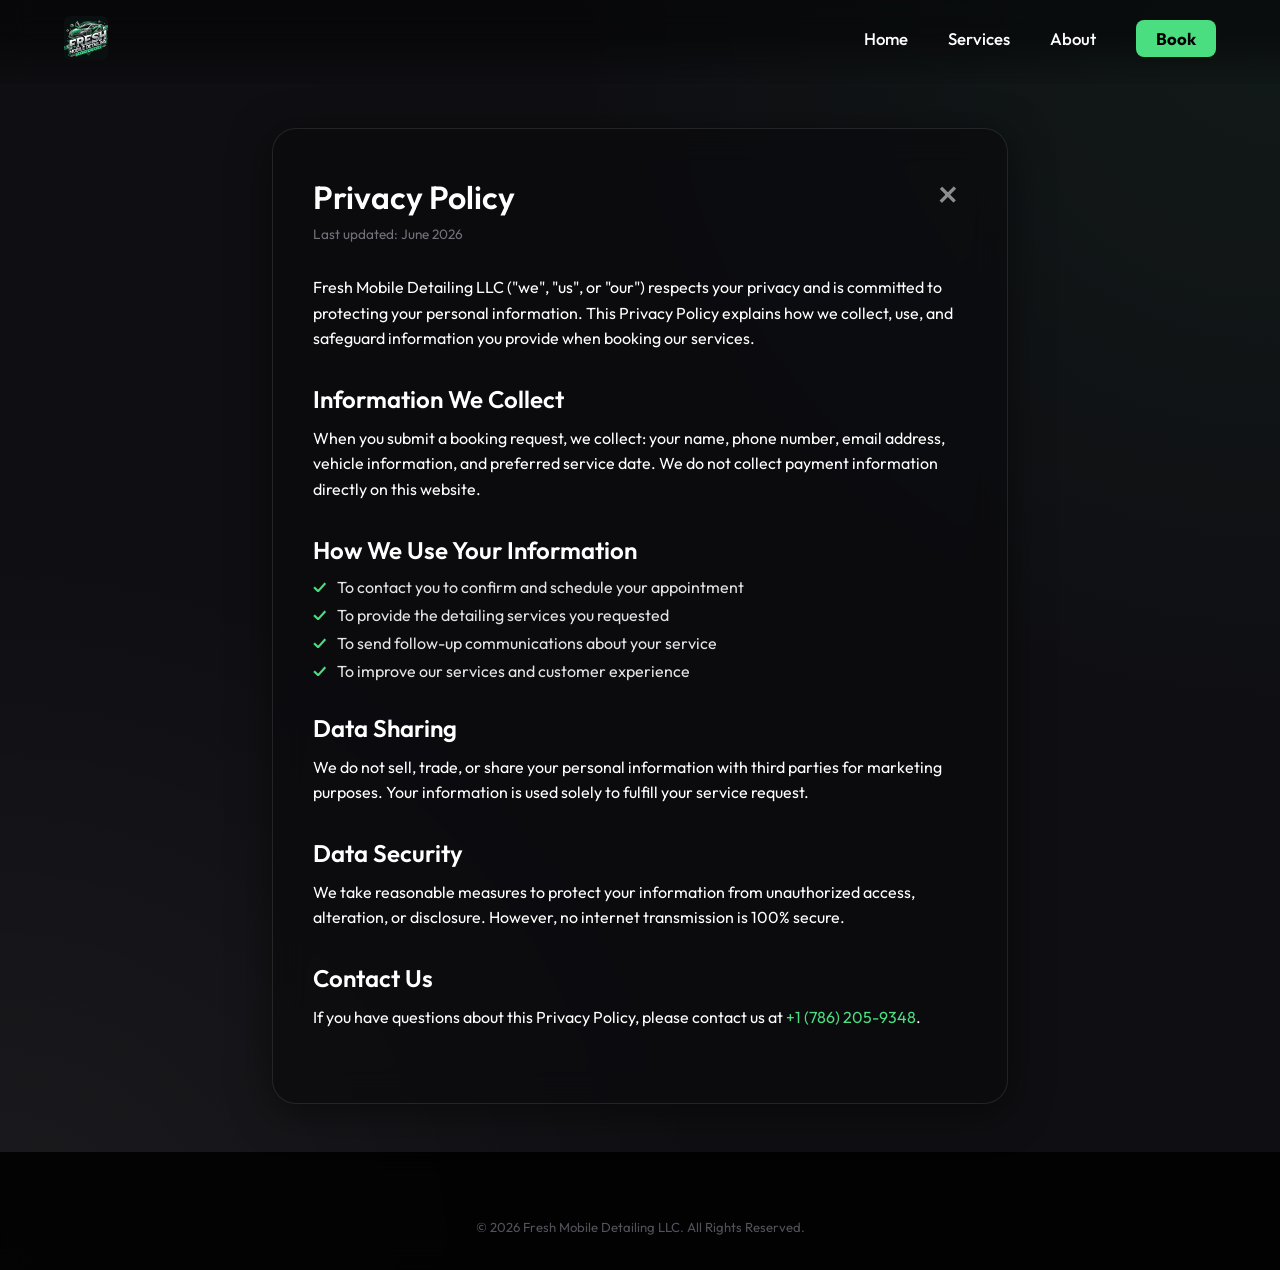
<file: privacy.html>
<!DOCTYPE html>
<html lang="en">
<head>
    <meta charset="UTF-8">
    <meta name="viewport" content="width=device-width, initial-scale=1.0">
    <title>Privacy Policy | Fresh Mobile Detailing</title>
    <meta name="description" content="Privacy Policy for Fresh Mobile Detailing LLC. Learn how we collect, use, and protect your personal information.">
    <link rel="stylesheet" href="styles.css">
    <link href="https://fonts.googleapis.com/css2?family=Outfit:wght@300;400;500;600;800&display=swap" rel="stylesheet">
</head>
<body class="bg-dark">
    <nav class="navbar">
        <a href="index.html" class="logo">
            <img src="assets/FRESH.jpg" alt="Fresh Mobile Detailing Logo" class="logo-img">
        </a>
        <button class="hamburger" aria-label="Toggle navigation" aria-expanded="false">
            <span></span><span></span><span></span>
        </button>
        <ul class="nav-links">
            <li><a href="index.html">Home</a></li>
            <li><a href="services.html">Services</a></li>
            <li><a href="about.html">About</a></li>
            <li><a href="book.html" class="nav-cta">Book</a></li>
        </ul>
    </nav>

    <main class="main-content">
        <div class="page-container" style="max-width: 800px; padding-top: 3rem;">
            <div class="glass-card" style="text-align: left;">
                <div style="display:flex; justify-content:space-between; align-items:flex-start; margin-bottom: 2rem;">
                    <div>
                        <h1 class="service-title" style="font-size: 2rem; margin-bottom: 0.5rem;">Privacy Policy</h1>
                        <p style="color: #71717a; font-size: 0.85rem; margin-bottom: 0;">Last updated: June 2026</p>
                    </div>
                    <a href="javascript:history.back()" aria-label="Close" style="color:#e4e4e7; font-size:2.5rem; text-decoration:none; line-height:0.8; padding:0 0.5rem; opacity:0.6; transition:opacity 0.2s; cursor:pointer;" onmouseover="this.style.opacity='1'" onmouseout="this.style.opacity='0.6'">&times;</a>
                </div>

                <p class="service-desc">Fresh Mobile Detailing LLC ("we", "us", or "our") respects your privacy and is committed to protecting your personal information. This Privacy Policy explains how we collect, use, and safeguard information you provide when booking our services.</p>

                <h2 class="service-title" style="margin-top: 2rem; margin-bottom: 0.75rem;">Information We Collect</h2>
                <p class="service-desc">When you submit a booking request, we collect: your name, phone number, email address, vehicle information, and preferred service date. We do not collect payment information directly on this website.</p>

                <h2 class="service-title" style="margin-top: 2rem; margin-bottom: 0.75rem;">How We Use Your Information</h2>
                <ul class="service-list">
                    <li>To contact you to confirm and schedule your appointment</li>
                    <li>To provide the detailing services you requested</li>
                    <li>To send follow-up communications about your service</li>
                    <li>To improve our services and customer experience</li>
                </ul>

                <h2 class="service-title" style="margin-top: 2rem; margin-bottom: 0.75rem;">Data Sharing</h2>
                <p class="service-desc">We do not sell, trade, or share your personal information with third parties for marketing purposes. Your information is used solely to fulfill your service request.</p>

                <h2 class="service-title" style="margin-top: 2rem; margin-bottom: 0.75rem;">Data Security</h2>
                <p class="service-desc">We take reasonable measures to protect your information from unauthorized access, alteration, or disclosure. However, no internet transmission is 100% secure.</p>

                <h2 class="service-title" style="margin-top: 2rem; margin-bottom: 0.75rem;">Contact Us</h2>
                <p class="service-desc">If you have questions about this Privacy Policy, please contact us at <a href="tel:+17862059348" style="color: var(--accent);">+1 (786) 205-9348</a>.</p>
            </div>
        </div>
    </main>

    <footer>
        <div class="footer-inner">
            <p class="footer-copy">&copy; 2026 Fresh Mobile Detailing LLC. All Rights Reserved.</p>
        </div>
    </footer>
    <script src="script.js"></script>
</body>
</html>
</file>
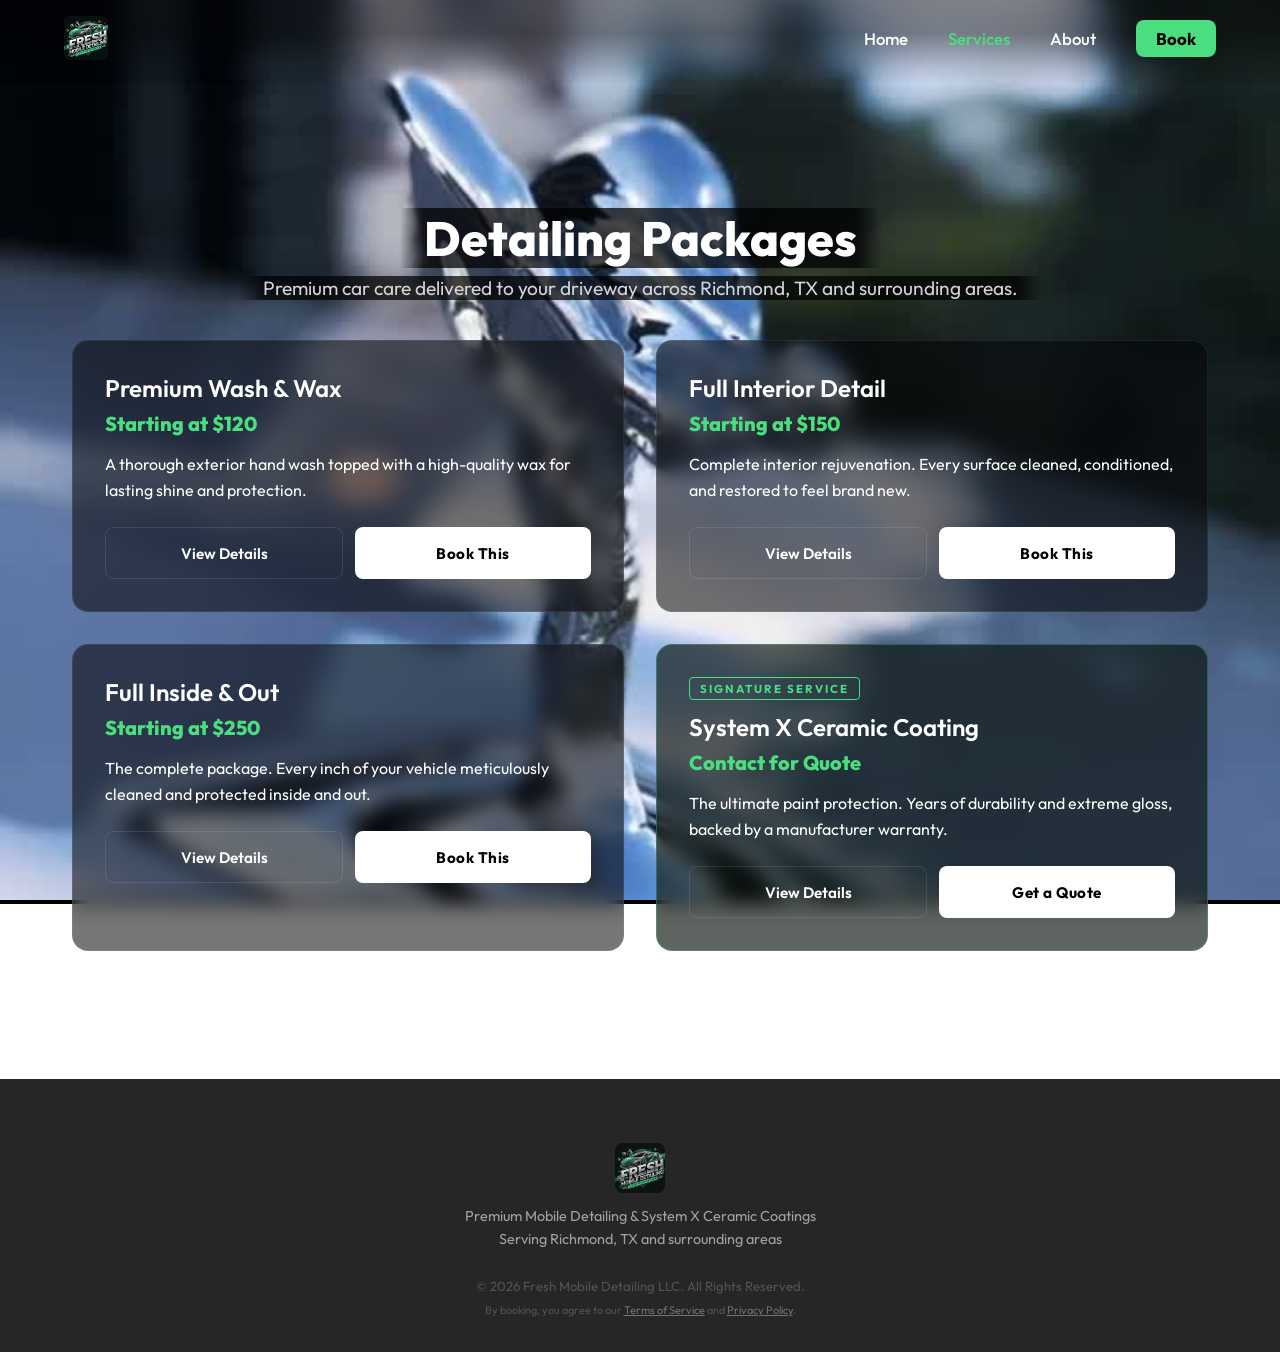
<file: services.html>
<!DOCTYPE html>
<html lang="en">
<head>
    <meta charset="UTF-8">
    <meta name="viewport" content="width=device-width, initial-scale=1.0">
    <title>Our Services | Mobile Detailing Richmond, Katy, Sugar Land TX</title>
    <meta name="description" content="View our premium mobile detailing packages serving Richmond, Katy, Sugar Land, and Houston. From exterior wash to full interior deep cleaning and System X ceramic coatings.">
    <meta name="keywords" content="Car Wash Prices, Detailing Packages, Ceramic Coating Cost, Mobile Detailing Richmond TX, System X Certified Installer">
    <link rel="stylesheet" href="styles.css">
    <link rel="preconnect" href="https://fonts.googleapis.com">
    <link rel="preconnect" href="https://fonts.gstatic.com" crossorigin>
    <link rel="preload" as="style" href="https://fonts.googleapis.com/css2?family=Outfit:wght@300;400;500;600;800;900&display=swap" onload="this.onload=null;this.rel='stylesheet'">
    <noscript><link rel="stylesheet" href="https://fonts.googleapis.com/css2?family=Outfit:wght@300;400;500;600;800;900&display=swap"></noscript>
    <link rel="canonical" href="https://fresh-mobile-detailing.pages.dev/services.html">
    <link rel="apple-touch-icon" href="assets/FRESH.jpg">
</head>
<body>
    <div class="video-container">
        <video autoplay muted loop playsinline preload="auto" poster="assets/FRESH-ROLLS-poster.jpg" id="bg-video" onloadedmetadata="this.muted=true;this.play();">
            <source src="assets/FRESH-ROLLS.mp4" type="video/mp4">
        </video>
        <div class="overlay"></div>
    </div>

    <nav class="navbar">
        <a href="index.html" class="logo">
            <img src="assets/FRESH.jpg" alt="Fresh Mobile Detailing Logo" class="logo-img" width="44" height="44">
        </a>
        <button class="hamburger" aria-label="Toggle navigation" aria-expanded="false">
            <span></span><span></span><span></span>
        </button>
        <ul class="nav-links">
            <li><a href="index.html">Home</a></li>
            <li><a href="services.html" class="active">Services</a></li>
            <li><a href="about.html">About</a></li>
            <li><a href="book.html" class="nav-cta">Book</a></li>
        </ul>
    </nav>

    <main class="main-content">
        <section class="content-section">
            <div class="page-container">
                <div class="title-wrapper"><h1 class="page-title"><span class="line-halo">Detailing Packages</span></h1></div>
                <div class="title-wrapper"><p class="page-subtitle"><span class="line-halo">Premium car care delivered to your driveway across Richmond, TX and surrounding areas.</span></p></div>

                <div class="grid-container services-grid-2x2">
                    <!-- Wash & Wax -->
                    <div class="service-card">
                        <h2 class="service-title">Premium Wash &amp; Wax</h2>
                        <p class="service-price">Starting at $120</p>
                        <p class="service-desc">A thorough exterior hand wash topped with a high-quality wax for lasting shine and protection.</p>
                        <div class="service-card-actions">
                            <button class="detail-btn" data-detail="wash_wax">View Details</button>
                            <a href="book.html" class="cta-button book-btn" data-service="wash_wax">Book This</a>
                        </div>
                    </div>

                    <!-- Interior -->
                    <div class="service-card">
                        <h2 class="service-title">Full Interior Detail</h2>
                        <p class="service-price">Starting at $150</p>
                        <p class="service-desc">Complete interior rejuvenation. Every surface cleaned, conditioned, and restored to feel brand new.</p>
                        <div class="service-card-actions">
                            <button class="detail-btn" data-detail="interior">View Details</button>
                            <a href="book.html" class="cta-button book-btn" data-service="interior">Book This</a>
                        </div>
                    </div>

                    <!-- Full combo -->
                    <div class="service-card">
                        <h2 class="service-title">Full Inside &amp; Out</h2>
                        <p class="service-price">Starting at $250</p>
                        <p class="service-desc">The complete package. Every inch of your vehicle meticulously cleaned and protected inside and out.</p>
                        <div class="service-card-actions">
                            <button class="detail-btn" data-detail="combo">View Details</button>
                            <a href="book.html" class="cta-button book-btn" data-service="combo">Book This</a>
                        </div>
                    </div>

                    <!-- Ceramic -->
                    <div class="service-card service-card--featured">
                        <div class="featured-badge">Signature Service</div>
                        <h2 class="service-title">System X Ceramic Coating</h2>
                        <p class="service-price">Contact for Quote</p>
                        <p class="service-desc">The ultimate paint protection. Years of durability and extreme gloss, backed by a manufacturer warranty.</p>
                        <div class="service-card-actions">
                            <button class="detail-btn" data-detail="ceramic">View Details</button>
                            <a href="book.html" class="cta-button book-btn" data-service="ceramic">Get a Quote</a>
                        </div>
                    </div>
                </div>
            </div>
        </section>
    </main>

    <footer>
        <div class="footer-inner">
            <div class="footer-brand">
                <img src="assets/FRESH.jpg" alt="Fresh Mobile Detailing" class="footer-logo">
                <p>Premium Mobile Detailing &amp; System X Ceramic Coatings<br>Serving Richmond, TX and surrounding areas</p>
            </div>

            <p class="footer-copy">&copy; 2026 Fresh Mobile Detailing LLC. All Rights Reserved.<br>
            <small>By booking, you agree to our <a href="terms.html">Terms of Service</a> and <a href="privacy.html">Privacy Policy</a>.</small></p>
        </div>
    </footer>

    <!-- Service Detail Modal -->
    <div class="modal-overlay" id="service-detail-modal">
        <div class="modal-content">
            <button class="modal-close">&times;</button>
            <h2 class="svc-modal-title title" style="font-size:1.8rem;margin-bottom:0.3rem;"></h2>
            <p class="svc-modal-price service-price" style="font-size:1.2rem;margin-bottom:1rem;"></p>
            <p class="svc-modal-desc service-desc" style="margin-bottom:1.5rem;"></p>
            <ul class="svc-modal-list service-list" style="margin-bottom:1.5rem;"></ul>
            <p class="svc-modal-note details-note"></p>
            <button class="cta-button svc-modal-book" style="width:100%;border:none;cursor:pointer;margin-top:1.5rem;">Book This Service</button>
        </div>
    </div>

    <!-- Booking Modal -->
    <div class="modal-overlay" id="booking-modal">
        <div class="modal-content">
            <button class="modal-close">&times;</button>
            <h2 class="title" style="font-size:2rem;margin-bottom:1rem;">Book Your Detail</h2>
            <p style="margin-bottom:1.5rem;color:#e4e4e7;">Fill out the form or call <span style="color:var(--accent);font-weight:bold;">+1 (786) 205-9348</span></p>
            <form action="#" method="POST" class="booking-form">
                <div class="form-row">
                    <div class="form-group"><label>Full Name</label><input type="text" class="form-control" required></div>
                    <div class="form-group"><label>Phone Number</label><input type="tel" class="form-control" required></div>
                </div>
                <div class="form-group"><label>Email Address</label><input type="email" class="form-control" required></div>
                <div class="form-row">
                    <div class="form-group"><label>Vehicle Make &amp; Model</label><input type="text" class="form-control" required></div>
                    <div class="form-group"><label>Preferred Date</label><input type="date" class="form-control" required></div>
                </div>
                <div class="form-group">
                    <label>Requested Service</label>
                    <select id="modal-service" class="form-control" required>
                        <option value="" disabled selected>Select a package...</option>
                        <option value="wash_wax">Premium Wash &amp; Wax (From $120)</option>
                        <option value="interior">Full Interior Detail (From $150)</option>
                        <option value="combo">Full Inside &amp; Out (From $250)</option>
                        <option value="ceramic">System X Ceramic Coating (Quote)</option>
                        <option value="other">Other / Custom</option>
                    </select>
                </div>
                <button type="submit" class="cta-button" style="width:100%;border:none;cursor:pointer;margin-top:1.5rem;">Submit Request</button>
            </form>
        </div>
    </div>

    <script src="script.js"></script>
</body>
</html>
</file>
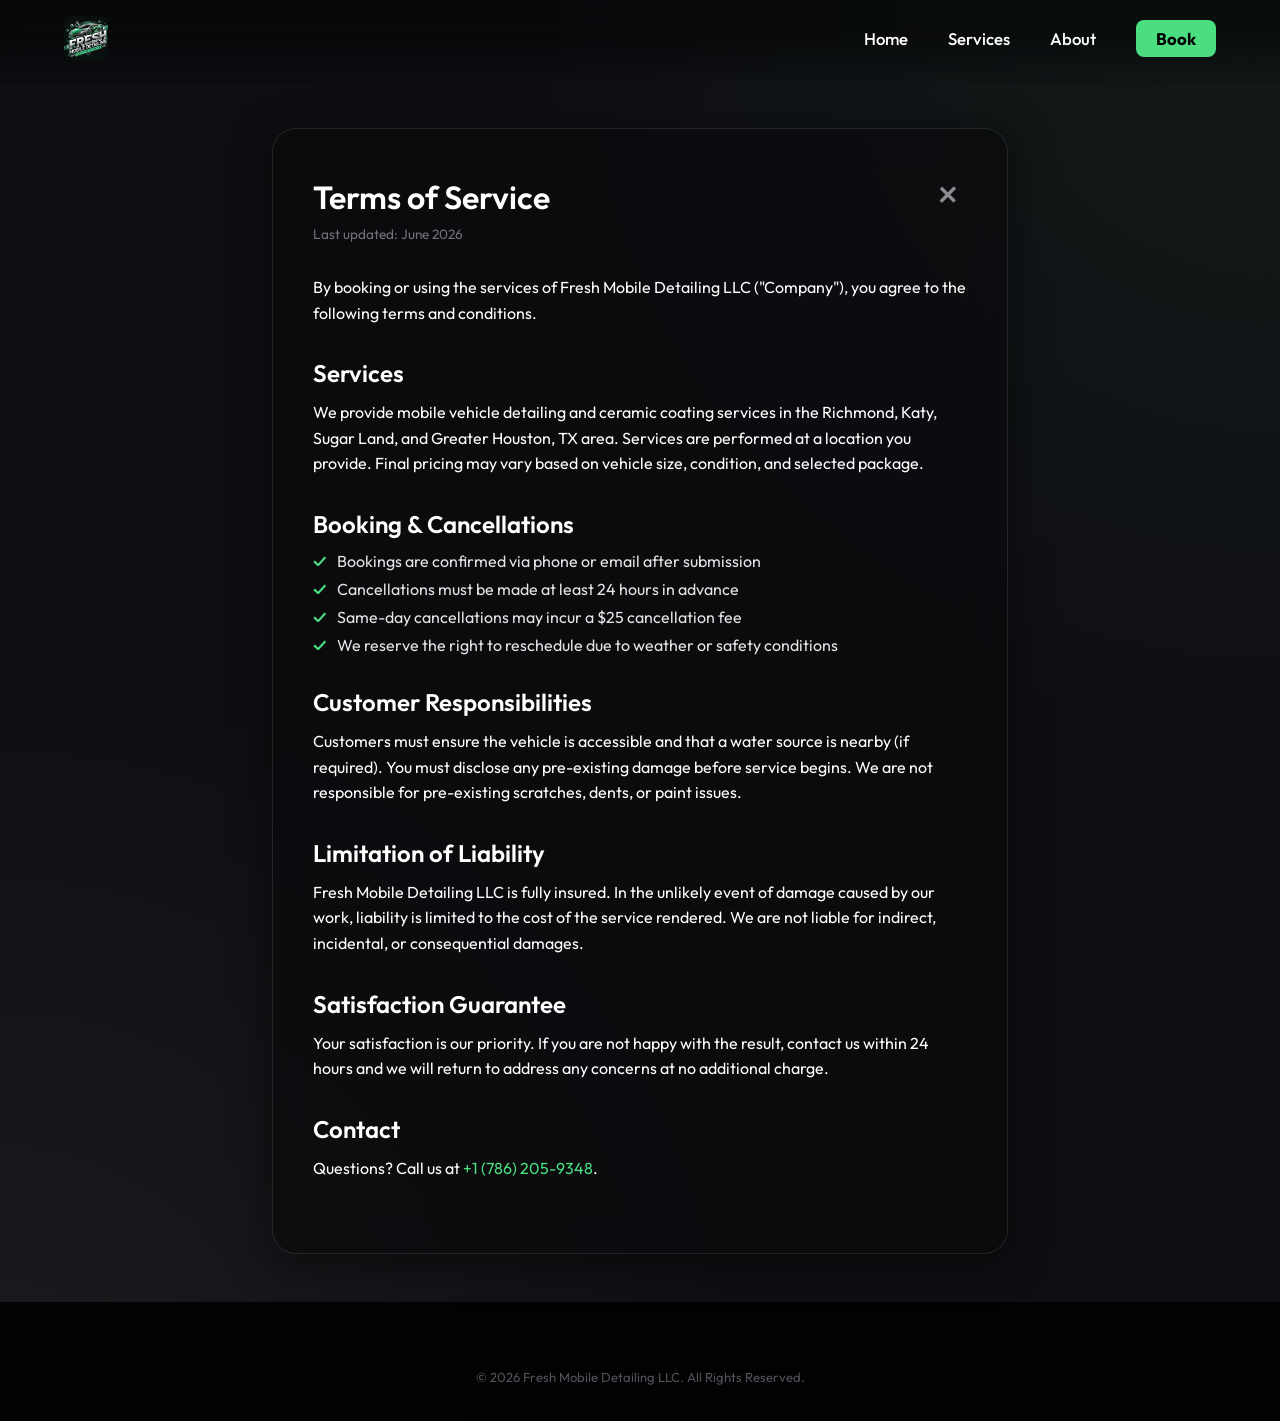
<file: terms.html>
<!DOCTYPE html>
<html lang="en">
<head>
    <meta charset="UTF-8">
    <meta name="viewport" content="width=device-width, initial-scale=1.0">
    <title>Terms of Service | Fresh Mobile Detailing</title>
    <meta name="description" content="Terms of Service for Fresh Mobile Detailing LLC. Review our service agreement, cancellation policy, and liability terms.">
    <link rel="stylesheet" href="styles.css">
    <link href="https://fonts.googleapis.com/css2?family=Outfit:wght@300;400;500;600;800&display=swap" rel="stylesheet">
</head>
<body class="bg-dark">
    <nav class="navbar">
        <a href="index.html" class="logo">
            <img src="assets/FRESH.jpg" alt="Fresh Mobile Detailing Logo" class="logo-img">
        </a>
        <button class="hamburger" aria-label="Toggle navigation" aria-expanded="false">
            <span></span><span></span><span></span>
        </button>
        <ul class="nav-links">
            <li><a href="index.html">Home</a></li>
            <li><a href="services.html">Services</a></li>
            <li><a href="about.html">About</a></li>
            <li><a href="book.html" class="nav-cta">Book</a></li>
        </ul>
    </nav>

    <main class="main-content">
        <div class="page-container" style="max-width: 800px; padding-top: 3rem;">
            <div class="glass-card" style="text-align: left;">
                <div style="display:flex; justify-content:space-between; align-items:flex-start; margin-bottom: 2rem;">
                    <div>
                        <h1 class="service-title" style="font-size: 2rem; margin-bottom: 0.5rem;">Terms of Service</h1>
                        <p style="color: #71717a; font-size: 0.85rem; margin-bottom: 0;">Last updated: June 2026</p>
                    </div>
                    <a href="javascript:history.back()" aria-label="Close" style="color:#e4e4e7; font-size:2.5rem; text-decoration:none; line-height:0.8; padding:0 0.5rem; opacity:0.6; transition:opacity 0.2s; cursor:pointer;" onmouseover="this.style.opacity='1'" onmouseout="this.style.opacity='0.6'">&times;</a>
                </div>

                <p class="service-desc">By booking or using the services of Fresh Mobile Detailing LLC ("Company"), you agree to the following terms and conditions.</p>

                <h2 class="service-title" style="margin-top: 2rem; margin-bottom: 0.75rem;">Services</h2>
                <p class="service-desc">We provide mobile vehicle detailing and ceramic coating services in the Richmond, Katy, Sugar Land, and Greater Houston, TX area. Services are performed at a location you provide. Final pricing may vary based on vehicle size, condition, and selected package.</p>

                <h2 class="service-title" style="margin-top: 2rem; margin-bottom: 0.75rem;">Booking & Cancellations</h2>
                <ul class="service-list">
                    <li>Bookings are confirmed via phone or email after submission</li>
                    <li>Cancellations must be made at least 24 hours in advance</li>
                    <li>Same-day cancellations may incur a $25 cancellation fee</li>
                    <li>We reserve the right to reschedule due to weather or safety conditions</li>
                </ul>

                <h2 class="service-title" style="margin-top: 2rem; margin-bottom: 0.75rem;">Customer Responsibilities</h2>
                <p class="service-desc">Customers must ensure the vehicle is accessible and that a water source is nearby (if required). You must disclose any pre-existing damage before service begins. We are not responsible for pre-existing scratches, dents, or paint issues.</p>

                <h2 class="service-title" style="margin-top: 2rem; margin-bottom: 0.75rem;">Limitation of Liability</h2>
                <p class="service-desc">Fresh Mobile Detailing LLC is fully insured. In the unlikely event of damage caused by our work, liability is limited to the cost of the service rendered. We are not liable for indirect, incidental, or consequential damages.</p>

                <h2 class="service-title" style="margin-top: 2rem; margin-bottom: 0.75rem;">Satisfaction Guarantee</h2>
                <p class="service-desc">Your satisfaction is our priority. If you are not happy with the result, contact us within 24 hours and we will return to address any concerns at no additional charge.</p>

                <h2 class="service-title" style="margin-top: 2rem; margin-bottom: 0.75rem;">Contact</h2>
                <p class="service-desc">Questions? Call us at <a href="tel:+17862059348" style="color: var(--accent);">+1 (786) 205-9348</a>.</p>
            </div>
        </div>
    </main>

    <footer>
        <div class="footer-inner">
            <p class="footer-copy">&copy; 2026 Fresh Mobile Detailing LLC. All Rights Reserved.</p>
        </div>
    </footer>
    <script src="script.js"></script>
</body>
</html>
</file>
<file: styles.css>
:root {
    --primary: #ffffff;
    --accent: #4ade80;
    --accent-hover: #22c55e;
    --bg-overlay: rgba(0, 0, 0, 0.25); /* Lighter overlay — let the video live */
    --glass-bg: rgba(10, 10, 14, 0.70);
    --glass-border: rgba(255, 255, 255, 0.1);
    --font-main: 'Outfit', sans-serif;
}

* { margin: 0; padding: 0; box-sizing: border-box; }

body, html {
    font-family: var(--font-main);
    color: var(--primary);
    background-color: transparent;
    scroll-behavior: smooth;
    min-height: 100vh;
    display: flex;
    flex-direction: column;
}

body.bg-dark {
    background-color: #0f0f13;
    background-image: radial-gradient(circle at top right, rgba(74, 222, 128, 0.05), transparent 40%),
                      radial-gradient(circle at bottom left, rgba(255, 255, 255, 0.05), transparent 40%);
}

/* ===========================================================
   CONTENT SECTIONS — no more heavy dark bars.
   Sections are now fully transparent, letting the video show.
   Only a very soft inner shadow at the edges keeps it subtle.
   =========================================================== */
.content-section {
    width: 100%;
    padding: 5rem 0;
    margin: 0;
    display: flex;
    justify-content: center;
    background: transparent;
    position: relative;
}

/* ===========================================================
   LOCALIZED TEXT GLOW — the key technique.
   A pseudo-element places a radial dark halo directly behind
   the text/title only, fading to fully transparent outward.
   =========================================================== */
.section-title {
    font-size: 2.5rem;
    font-weight: 800;
    text-align: center;
    margin-bottom: 1rem;
    color: var(--primary);
    display: inline-block;
}

.page-title {
    font-size: 3rem;
    text-align: center;
    margin-bottom: 0.5rem;
    font-weight: 800;
    display: inline-block;
}

.page-subtitle {
    font-size: 1.2rem;
    text-align: center;
    color: #d4d4d8;
    margin-bottom: 1rem;
    display: inline-block;
}

/* Center the inline-block title elements in their parent */
.page-container > .page-title,
.page-container > .page-subtitle,
.content-section .section-title {
    display: inline-block;
}
/* Wrapper to center inline-block children */
.title-wrapper {
    width: 100%;
    text-align: center;
    margin-bottom: 0;
}

/* ===========================================================
   FIXED BACKGROUND VIDEO
   =========================================================== */
.video-container {
    position: fixed;
    top: 0;
    left: 0;
    width: 100vw;
    min-height: 100svh;
    z-index: -2;
    background: #000;
}
#bg-video {
    width: 100vw; height: 100svh; object-fit: cover;
}
.overlay {
    position: fixed;
    top: 0; left: 0; width: 100%; height: 100%;
    background: var(--bg-overlay);
    z-index: -1;
}

/* ===========================================================
   LOGO IMAGE IN NAVBAR
   =========================================================== */
.logo { text-decoration: none; display: flex; align-items: center; }
.logo-img {
    height: 44px;
    width: auto;
    object-fit: contain;
    border-radius: 6px;
    display: block;
}

/* ===========================================================
   NAVBAR — fix hamburger z-index and visibility
   =========================================================== */
.navbar {
    position: fixed; top: 0; left: 0; width: 100%;
    display: flex; justify-content: space-between; align-items: center;
    padding: 1rem 5% 1.5rem; /* extra bottom padding for the fade */
    background: transparent;
    border-bottom: none;
    z-index: 1000;
}
.navbar::before {
    content: '';
    position: absolute;
    top: 0; left: 0; width: 100%; height: 100%;
    background: rgba(0, 0, 0, 0.45);
    backdrop-filter: blur(14px);
    -webkit-backdrop-filter: blur(14px);
    mask-image: linear-gradient(to bottom, black 40%, transparent 100%);
    -webkit-mask-image: linear-gradient(to bottom, black 40%, transparent 100%);
    z-index: -1;
    pointer-events: none;
}
.hamburger {
    display: none;
    cursor: pointer;
    flex-direction: column;
    gap: 5px;
    background: none;
    border: none;
    padding: 6px;
    z-index: 1001;
}
.hamburger span { width: 25px; height: 3px; background: white; border-radius: 2px; transition: 0.3s; display: block; }

.nav-links { display: flex; gap: 2.5rem; list-style: none; }
.nav-links a {
    color: var(--primary); text-decoration: none; font-weight: 500; font-size: 1.05rem;
    transition: color 0.3s;
}
.nav-links a:hover, .nav-links a.active { color: var(--accent); }

.nav-links a.nav-cta {
    background: var(--accent);
    color: #000;
    padding: 0.5rem 1.25rem;
    border-radius: 8px;
    font-weight: 700;
    transition: background 0.2s, transform 0.2s;
}
.nav-links a.nav-cta:hover {
    background: var(--accent-hover, #22c55e);
    transform: translateY(-1px);
    color: #000;
}

/* ===========================================================
   MAIN CONTENT WRAPPERS
   =========================================================== */
.main-content {
    flex: 1;
    padding-top: 80px;
    display: flex; flex-direction: column; align-items: center;
    width: 100%;
}
.hero {
    flex: 1; display: flex; justify-content: center; align-items: center; padding: 20px;
    width: 100%; min-height: calc(100svh - 80px);
}
.page-container {
    width: 100%;
    max-width: 1200px;
    padding: 3rem 2rem;
}

/* ===========================================================
   GLASSMORPHISM CARDS — kept for actual content containers
   =========================================================== */
.glass-card {
    background: var(--glass-bg);
    backdrop-filter: blur(18px);
    -webkit-backdrop-filter: blur(18px);
    border: 1px solid var(--glass-border);
    border-radius: 24px;
    padding: 3rem 2.5rem;
    text-align: center;
    box-shadow: 0 8px 40px 0 rgba(0, 0, 0, 0.5);
    animation: fadeInUp 0.8s ease-out forwards;
}
.glass-card.info-card { text-align: left; margin-bottom: 2rem; }

/* Service cards — clean, readable but not gimmicky */
.grid-container {
    display: grid;
    grid-template-columns: repeat(auto-fit, minmax(min(100%, 300px), 1fr));
    gap: 2rem;
    margin-top: 1.5rem;
}
.service-card {
    background: rgba(6, 6, 9, 0.55);
    border: 1px solid rgba(255,255,255,0.08);
    backdrop-filter: blur(10px);
    -webkit-backdrop-filter: blur(10px);
    border-radius: 16px;
    padding: 2rem;
    text-align: left;
    transition: transform 0.3s, border-color 0.3s, box-shadow 0.3s;
}
.service-card:hover {
    transform: translateY(-6px);
    border-color: var(--accent);
    box-shadow: 0 8px 30px rgba(74, 222, 128, 0.12);
}
.service-title { font-size: 1.5rem; font-weight: 600; margin-bottom: 0.5rem; color: var(--primary); }
.service-price { font-size: 1.25rem; font-weight: 800; margin-bottom: 1rem; color: var(--accent); }
.service-desc { color: #ffffff; line-height: 1.6; margin-bottom: 1.5rem; }
.service-list { list-style: none; color: #e4e4e7; margin-bottom: 1.5rem; }
.service-list li { margin-bottom: 0.5rem; padding-left: 1.5rem; position: relative; }
.service-list li::before { content: "✓"; color: var(--accent); position: absolute; left: 0; font-weight: bold; }

/* Fix iOS phone number link styling globally */
a[href^="tel"] {
    color: inherit;
    text-decoration: none;
}

/* ===========================================================
   TYPOGRAPHY
   =========================================================== */
.badge { display: inline-block; padding: 6px 12px; background: rgba(255,255,255,0.1); border: 1px solid rgba(255,255,255,0.2); border-radius: 20px; font-size: 0.85rem; font-weight: 600; letter-spacing: 1px; text-transform: uppercase; margin-bottom: 1.5rem; }
.title { font-size: 3rem; font-weight: 800; line-height: 1.1; margin-bottom: 0.5rem; }
.subtitle { font-size: 1.2rem; color: #e4e4e7; margin-bottom: 2rem; }

/* Features */
.feature-item { display: flex; align-items: center; justify-content: center; gap: 0.5rem; font-size: 1.05rem; }

/* Buttons */
.cta-button { 
    display: inline-flex; 
    align-items: center; 
    justify-content: center; 
    height: 52px; 
    white-space: nowrap; 
    padding: 0 2rem; 
    background: var(--primary); 
    color: #000; 
    text-decoration: none; 
    border-radius: 8px; 
    font-weight: 700; 
    font-size: 1.1rem; 
    transition: all 0.3s ease; 
    text-align: center; 
    cursor: pointer; 
    border: none; 
    letter-spacing: 0.5px; 
}
.cta-button:hover { transform: translateY(-2px); background: #f4f4f5; box-shadow: 0 6px 20px rgba(255,255,255,0.3); }
.cta-button.outline { background: transparent; border: 2px solid var(--primary); color: var(--primary); }
.cta-button.outline:hover { background: var(--primary); color: #000; }

/* Lock background scrolling when modal is open */
body.no-scroll {
    overflow: hidden;
    height: 100vh;
}

/* ===========================================================
   FORMS & MODAL
   =========================================================== */
.form-row {
    display: flex;
    flex-direction: column;
    gap: 1.5rem;
}
@media (min-width: 768px) {
    .form-row { flex-direction: row; }
    .form-row > * { flex: 1; }
}
.booking-form {
    display: flex;
    flex-direction: column;
    gap: 1rem;
    text-align: left;
}
.form-group {
    display: flex;
    flex-direction: column;
    gap: 0.5rem;
}
.form-group label {
    font-size: 0.95rem;
    font-weight: 500;
    color: #e4e4e7;
}
.form-control {
    width: 100%;
    padding: 1rem;
    background: rgba(0, 0, 0, 0.5);
    border: 1px solid var(--glass-border);
    border-radius: 8px;
    color: var(--primary);
    font-family: var(--font-main);
    font-size: 1rem;
    transition: border-color 0.3s, background 0.3s;
}
.form-control:focus {
    outline: none;
    border-color: var(--accent);
    background: rgba(0, 0, 0, 0.7);
}
select.form-control {
    appearance: none;
    -webkit-appearance: none;
    background-image: url("data:image/svg+xml;charset=UTF-8,%3csvg xmlns='http://www.w3.org/2000/svg' viewBox='0 0 24 24' fill='none' stroke='white' stroke-width='2' stroke-linecap='round' stroke-linejoin='round'%3e%3cpolyline points='6 9 12 15 18 9'%3e%3c/polyline%3e%3c/svg%3e");
    background-repeat: no-repeat;
    background-position: right 1rem center;
    background-size: 1em;
}

.modal-overlay {
    position: fixed;
    top: 0; left: 0; width: 100%; height: 100%;
    background: rgba(0, 0, 0, 0.75);
    backdrop-filter: blur(10px);
    z-index: 1000;
    display: flex; justify-content: center; align-items: center;
    opacity: 0; visibility: hidden;
    transition: all 0.3s ease;
}
.modal-overlay.active { opacity: 1; visibility: visible; }
.modal-content {
    background: rgba(10, 10, 14, 0.88);
    border: 1px solid var(--glass-border);
    border-radius: 24px;
    padding: 2.5rem;
    width: 90%;
    max-width: 600px;
    max-height: 90vh;
    overflow-y: auto;
    position: relative;
    transform: translateY(20px);
    transition: all 0.35s cubic-bezier(0.34, 1.56, 0.64, 1);
    box-shadow: 0 24px 60px rgba(0,0,0,0.6);
}
.modal-overlay.active .modal-content { transform: translateY(0); }
.modal-close {
    position: absolute;
    top: 1.5rem; right: 1.5rem;
    background: transparent;
    border: none;
    color: var(--primary);
    font-size: 2rem;
    cursor: pointer;
    line-height: 1;
    opacity: 0.7;
    transition: opacity 0.2s;
}
.modal-close:hover { opacity: 1; }

/* ===========================================================
   FOOTER — new layout
   =========================================================== */
footer {
    position: relative;
    text-align: center;
    padding: 4rem 2rem 2rem;
    border-top: none;
    background: transparent;
}
footer::before {
    content: '';
    position: absolute;
    top: 0; left: 0; width: 100%; height: 100%;
    background: rgba(0,0,0,0.85);
    backdrop-filter: blur(10px);
    -webkit-backdrop-filter: blur(10px);
    mask-image: linear-gradient(to top, black 70%, transparent 100%);
    -webkit-mask-image: linear-gradient(to top, black 70%, transparent 100%);
    z-index: -1;
    pointer-events: none;
}
.footer-inner { max-width: 1000px; margin: 0 auto; display: flex; flex-direction: column; align-items: center; gap: 1.5rem; }
.footer-brand { display: flex; flex-direction: column; align-items: center; gap: 0.75rem; }
.footer-logo { height: 50px; width: auto; object-fit: contain; border-radius: 8px; opacity: 0.85; }
.footer-brand p { color: #a1a1aa; font-size: 0.9rem; line-height: 1.6; }
.footer-copy { color: #52525b; font-size: 0.82rem; line-height: 1.7; }
.footer-copy a { color: #71717a; text-decoration: underline; }

/* ===========================================================
   CINEMATIC HERO
   =========================================================== */
.hero-cinematic, .hero-about {
    width: 100%;
    min-height: 100svh;
    display: flex;
    align-items: flex-end;
    padding: 0 6% 8%;
}
.hero-about {
    padding-bottom: 12%; /* Lift the about content slightly higher so the CTA is above fold */
}
.hero-content {
    max-width: 780px;
    position: relative;
}

/* Per-line halo — each line of text gets its own tight dark backing.
   Works by setting inline + box-decoration-break:clone so the background
   resets at every line break, accumulating only where characters live. */
.line-halo {
    display: inline;
    padding: 0 24px;
    background-color: transparent;
    background-image: linear-gradient(
        90deg, 
        transparent 0%, 
        rgba(0, 0, 0, 0.72) 24px, 
        rgba(0, 0, 0, 0.72) calc(100% - 24px), 
        transparent 100%
    );
    -webkit-box-decoration-break: clone;
    box-decoration-break: clone;
    line-height: inherit;
    border-radius: 0;
}


.hero-title {
    font-size: clamp(3.5rem, 9vw, 7rem);
    font-weight: 900;
    line-height: 1.0;
    letter-spacing: -2px;
    margin-bottom: 1.5rem;
    /* Soft shadow to keep text readable on any frame */
    text-shadow: 0 2px 40px rgba(0,0,0,0.6), 0 0 80px rgba(0,0,0,0.4);
}
.hero-accent { color: var(--accent); }
.hero-sub {
    font-size: 1.15rem;
    color: #d4d4d8;
    line-height: 1.25;
    margin-bottom: 2rem;
    text-shadow: 0 1px 12px rgba(0,0,0,0.8);
}
.hero-actions {
    display: flex;
    gap: 1rem;
    flex-wrap: wrap;
    margin-bottom: 3rem;
}
.hero-stats {
    display: flex;
    align-items: center;
    gap: 1.5rem;
    flex-wrap: wrap;
}
.stat { display: flex; flex-direction: column; }
.stat-number {
    font-size: 1.3rem;
    font-weight: 800;
    color: var(--primary);
    text-shadow: 0 1px 12px rgba(0,0,0,0.8);
}
.stat-label {
    font-size: 0.75rem;
    color: #a1a1aa;
    text-transform: uppercase;
    letter-spacing: 1px;
    text-shadow: 0 1px 8px rgba(0,0,0,0.8);
}
.stat-divider {
    width: 1px;
    height: 36px;
    background: rgba(255,255,255,0.2);
}

/* ===========================================================
   SERVICE CARD ACTIONS — side-by-side View Details + Book
   =========================================================== */
.service-card-actions {
    display: flex;
    gap: 0.75rem;
    margin-top: 1.5rem;
    flex-wrap: wrap;
}
.service-card-actions .cta-button {
    flex: 1;
    text-align: center;
    font-size: 0.95rem;
    padding: 0.75rem 1rem;
}
/* "View Details" ghost button */
.detail-btn {
    flex: 1;
    display: inline-flex;
    align-items: center;
    justify-content: center;
    height: 52px;
    white-space: nowrap;
    background: transparent;
    border: 1px solid var(--glass-border);
    color: var(--primary);
    font-family: var(--font-main);
    border-radius: 8px;
    padding: 0 1rem;
    font-size: 0.95rem;
    font-weight: 600;
    cursor: pointer;
    transition: all 0.2s;
}
.detail-btn:hover {
    border-color: var(--accent);
    background: rgba(74, 222, 128, 0.07);
    color: var(--accent);
}

/* ===========================================================
   SERVICE DETAIL MODAL content styles
   =========================================================== */
.svc-modal-title { margin-bottom: 0.25rem; }
.svc-modal-price { color: var(--accent); font-weight: 800; font-size: 1.2rem; margin-bottom: 1rem; }
.svc-modal-desc  { color: #d4d4d8; line-height: 1.7; margin-bottom: 1.25rem; }
.svc-modal-list  { list-style: none; margin-bottom: 1rem; }
.svc-modal-list li { padding: 0.4rem 0 0.4rem 1.5rem; position: relative; color: #e4e4e7; border-bottom: 1px solid rgba(255,255,255,0.05); }
.svc-modal-list li::before { content: '✓'; color: var(--accent); position: absolute; left: 0; font-weight: bold; }
.details-note {
    font-size: 0.85rem;
    color: #a1a1aa;
    font-style: italic;
    padding-top: 0.75rem;
    border-top: 1px solid var(--glass-border);
}

/* ===========================================================
   GOOGLE MAPS WRAPPER
   =========================================================== */
.map-wrapper {
    width: 100%;
    overflow: hidden;
    border-radius: 24px 24px 0 0;
    line-height: 0;
}
.map-wrapper iframe {
    filter: invert(92%) hue-rotate(180deg) brightness(0.85) contrast(1.05);
    display: block;
}


/* ===========================================================
   FEATURED CARD
   =========================================================== */
.service-card--featured {
    border-color: rgba(74,222,128,0.3);
    background: rgba(10, 18, 12, 0.65);
    position: relative;
}
.featured-badge {
    display: inline-block;
    font-size: 0.72rem;
    font-weight: 700;
    letter-spacing: 2px;
    text-transform: uppercase;
    color: var(--accent);
    border: 1px solid var(--accent);
    border-radius: 4px;
    padding: 3px 10px;
    margin-bottom: 0.75rem;
}

/* Phone CTA on booking page */
.phone-cta {
    display: inline-block;
    font-size: 1.8rem;
    font-weight: 800;
    color: var(--accent);
    text-decoration: none;
    margin-top: 0.5rem;
    transition: opacity 0.2s;
    text-shadow: 0 2px 20px rgba(74,222,128,0.3);
}
.phone-cta:hover { opacity: 0.8; }



/* ===========================================================
   MOBILE RESPONSIVENESS
   =========================================================== */
@media (max-width: 768px) {
    .content-section { padding: 2rem 0; }
    .page-container { padding: 1rem 0.5rem; }
    .glass-card { padding: 1.25rem 1rem; border-radius: 16px; width: 100%; }
    .service-card { padding: 1.25rem 1rem; border-radius: 14px; }
    .grid-container { gap: 1rem; }

    .form-row { gap: 0.75rem; }
    .booking-form { gap: 0.75rem; }
    .form-group { gap: 0.25rem; }
    .form-control { padding: 0.75rem; }

    /* About grid stacks on mobile */

    /* Force buttons to wrap on very small screens if they can't fit */
    .service-card-actions { flex-direction: column; }
    .service-card-actions .cta-button, .service-card-actions .detail-btn { width: 100%; }

    /* Hero cinematic adjusts to bottom-left layout */
    .hero-cinematic, .hero-about { padding: 0 5% 10%; align-items: flex-end; }
    .hero-about { padding-bottom: 25svh; }
    .hero-title { font-size: clamp(2.8rem, 12vw, 5rem); letter-spacing: -1px; }
    .hero-stats { gap: 1rem; }
    .stat-divider { height: 28px; }

    /* Hamburger MUST show */
    .hamburger { display: flex !important; }
    .nav-links {
        position: fixed;
        top: 0; left: 0;
        width: 100%; height: 100svh;
        background: rgba(5, 5, 8, 0.98);
        backdrop-filter: blur(20px);
        flex-direction: column;
        align-items: center;
        justify-content: center;
        gap: 2.5rem;
        border: none;
        z-index: 999;
        opacity: 0;
        visibility: hidden;
        transform: translateY(-10px);
        transition: opacity 0.3s ease, transform 0.3s ease, visibility 0.3s;
    }
    .nav-links.active { 
        opacity: 1; 
        visibility: visible; 
        transform: translateY(0); 
    }
    .nav-links a { font-size: 1.5rem; font-weight: 700; }
    .hamburger.active span:nth-child(1) { transform: rotate(45deg) translate(5px, 5px); }
    .hamburger.active span:nth-child(2) { opacity: 0; }
    .hamburger.active span:nth-child(3) { transform: rotate(-45deg) translate(6px, -6px); }

    .title { font-size: 2.2rem; }
    .page-title { font-size: 2.2rem; }
    .section-title { font-size: 2rem; }

    .hero-actions { flex-direction: column; }
    .hero-actions .cta-button { text-align: center; }


}

@keyframes fadeInUp {
    from { opacity: 0; transform: translateY(20px); }
    to { opacity: 1; transform: translateY(0); }
}

@media (min-width: 1024px) {
    .services-grid-2x2 {
        grid-template-columns: 1fr 1fr;
    }
}
</file>
